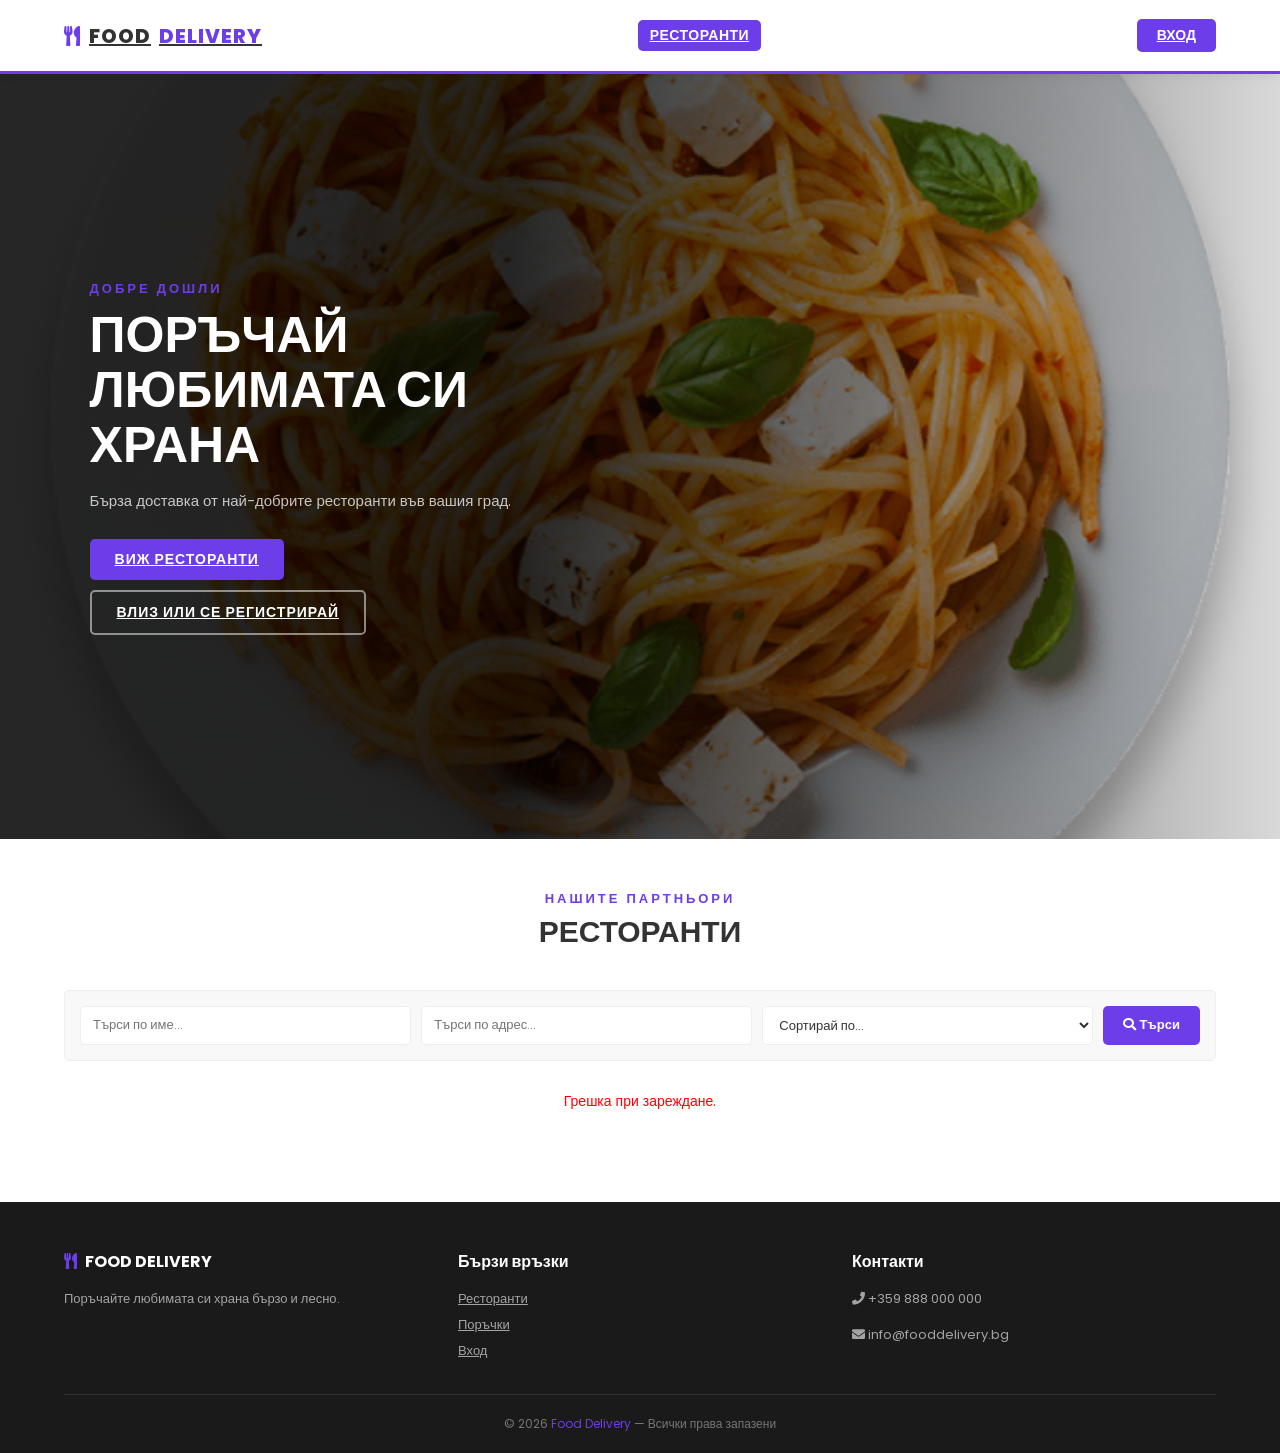
<file: course-work/implementations/Food Delivery System/FoodDelivery.Web/wwwroot/index.html>
<!DOCTYPE html>
<html lang="bg">
<head>
    <meta charset="UTF-8" />
    <meta name="viewport" content="width=device-width, initial-scale=1.0" />
    <title>Food Delivery - Ресторанти</title>
    <link rel="stylesheet" href="css/food.css" />
    <link rel="stylesheet" href="https://cdnjs.cloudflare.com/ajax/libs/font-awesome/5.15.3/css/all.min.css" />
    <link rel="stylesheet" href="https://cdn.jsdelivr.net/npm/bootstrap@5.3.0/dist/css/bootstrap.min.css" />
</head>
<body>

<header>
    <a href="index.html" class="logo"><i class="fas fa-utensils"></i> FOOD <span>DELIVERY</span></a>
    <nav class="navbar">
        <a href="index.html" class="active">Ресторанти</a>
        <a href="orders.html" id="nav-orders" style="display:none;">Поръчки</a>
        <a href="admin.html" id="nav-admin" style="display:none;">Управление</a>
        <a href="menuitems.html" id="nav-menu" style="display:none;">Моето меню</a>
    </nav>
    <div style="display:flex;align-items:center;gap:1.5rem;">
        <a href="cart.html" id="cart-btn" class="cart-icon" style="display:none;">
            <i class="fas fa-shopping-cart"></i>
            <span class="cart-count" id="cart-count" style="display:none;">0</span>
        </a>
        <a href="login.html" id="nav-login" class="nav-btn">Вход</a>
        <div id="nav-user" style="display:none;" class="dropdown">
            <a href="#" class="dropdown-toggle" data-bs-toggle="dropdown" style="font-size:1.4rem;font-weight:600;color:var(--text);display:flex;align-items:center;gap:.8rem;">
                <i class="fas fa-user-circle" style="font-size:2rem;color:var(--primary);"></i>
                <span id="nav-username"></span>
            </a>
            <ul class="dropdown-menu dropdown-menu-end">
                <li><span class="dropdown-item-text" style="color:var(--text-muted);font-size:1.2rem;" id="nav-role"></span></li>
                <li><hr class="dropdown-divider"></li>
                <li><a class="dropdown-item" href="orders.html"><i class="fas fa-shopping-bag me-2"></i>Моите поръчки</a></li>
                <li><hr class="dropdown-divider"></li>
                <li><a class="dropdown-item text-danger" onclick="logout()" style="cursor:pointer;"><i class="fas fa-sign-out-alt me-2"></i>Изход</a></li>
            </ul>
        </div>
    </div>
</header>

<section class="hero" style="background-image:url('images/home-img-1.png');" id="home">
    <div class="hero-content">
        <span class="hero-tag">Добре дошли</span>
        <h1>ПОРЪЧАЙ<br>ЛЮБИМАТА СИ<br>ХРАНА</h1>
        <p>Бърза доставка от най-добрите ресторанти във вашия град.</p>
        <div class="hero-btns">
            <a href="#restaurants" class="btn-primary">Виж ресторанти</a>
            <a href="login.html" id="hero-register" class="btn-outline">Влиз или се регистрирай</a>
        </div>
    </div>
</section>

<section class="section" id="restaurants">
    <div class="section-head">
        <span class="sub">нашите партньори</span>
        <h2>Ресторанти</h2>
    </div>
    <div class="search-bar">
        <input type="text" id="search-name" placeholder="Търси по име..." />
        <input type="text" id="search-address" placeholder="Търси по адрес..." />
        <select id="sort-by">
            <option value="">Сортирай по...</option>
            <option value="name">Име</option>
            <option value="rating">Рейтинг</option>
        </select>
        <button class="btn-search" onclick="loadRestaurants()"><i class="fas fa-search"></i> Търси</button>
    </div>
    <div id="alerts"></div>
    <div id="restaurants-msg"></div>
    <div class="cards-grid" id="restaurants-grid"></div>
    <div class="pagination" id="pagination"></div>
</section>

<footer>
    <div class="footer-grid">
        <div class="footer-col">
            <h3><i class="fas fa-utensils"></i> FOOD DELIVERY</h3>
            <p>Поръчайте любимата си храна бързо и лесно.</p>
        </div>
        <div class="footer-col">
            <h3>Бързи връзки</h3>
            <a href="index.html">Ресторанти</a>
            <a href="orders_customer.html">Поръчки</a>
            <a href="login.html">Вход</a>
        </div>
        <div class="footer-col">
            <h3>Контакти</h3>
            <p><i class="fas fa-phone"></i> +359 888 000 000</p>
            <p><i class="fas fa-envelope"></i> info@fooddelivery.bg</p>
        </div>
    </div>
    <div class="footer-bottom">© 2026 <span>Food Delivery</span> — Всички права запазени</div>
</footer>

<script src="js/jquery.min.js"></script>
<script src="https://cdn.jsdelivr.net/npm/bootstrap@5.3.0/dist/js/bootstrap.bundle.min.js"></script>
<script src="js/api.js"></script>
<script>
    // Пренасочване по роля
    if (isLoggedIn()) {
        const role = getRole();
        if (role === 'Admin') {
            window.location.href = 'admin.html';
        } else if (role === 'RestaurantOwner') {
            window.location.href = 'menuitems.html';
        } else if (role === 'DeliveryDriver') {
            window.location.href = 'driver-orders.html';
        }
    }
    let currentPage = 1;

    if (isLoggedIn()) {
        document.getElementById('nav-login').style.display = 'none';
        document.getElementById('nav-user').style.display = 'block';
        document.getElementById('nav-username').textContent = getUsername();
        document.getElementById('nav-role').textContent = getRole();
        document.getElementById('nav-orders').style.display = 'block';
        document.getElementById('cart-btn').style.display = 'block';
        document.getElementById('hero-register').style.display = 'none';
        if (getRole() === 'Admin') document.getElementById('nav-admin').style.display = 'block';
        if (getRole() === 'RestaurantOwner') document.getElementById('nav-menu').style.display = 'block';
    }

    updateCartBadge();

    async function loadRestaurants(page = 1) {
        currentPage = page;
        const search = document.getElementById('search-name').value;
        const search2 = document.getElementById('search-address').value;
        const sortBy = document.getElementById('sort-by').value;

        document.getElementById('restaurants-msg').innerHTML = '<p style="text-align:center;font-size:1.4rem;color:var(--text-muted);">Зареждане...</p>';

        const result = await getRestaurants(page, search, search2, sortBy);

        if (!result || !result.ok) {
            document.getElementById('restaurants-msg').innerHTML = '<p style="text-align:center;color:red;font-size:1.4rem;">Грешка при зареждане.</p>';
            return;
        }

        const { items, totalPages } = result.data;
        document.getElementById('restaurants-msg').innerHTML = '';

        if (!items || items.length === 0) {
            document.getElementById('restaurants-grid').innerHTML = '<p style="text-align:center;font-size:1.4rem;color:var(--text-muted);grid-column:1/-1;">Няма намерени ресторанти.</p>';
            document.getElementById('pagination').innerHTML = '';
            return;
        }

        document.getElementById('restaurants-grid').innerHTML = items.map(r => `
            <div class="card" onclick="window.location.href='restaurant.html?id=${r.id}'" style="cursor:pointer;">
                ${r.imagePath ? `<img src="https://localhost:7001${r.imagePath}" alt="${r.name}" class="card-img" />` : '<div class="card-placeholder">🍽️</div>'}
                ${!r.isActive ? '<span class="card-badge-danger">Неактивен</span>' : ''}
                <div class="card-body">
                    <div class="card-title">${r.name}</div>
                    <div class="card-text"><i class="fas fa-map-marker-alt"></i> ${r.address}</div>
                    <div class="card-text"><i class="fas fa-phone"></i> ${r.phoneNumber}</div>
                    ${r.rating > 0 ? `<div class="card-rating"><i class="fas fa-star"></i> ${r.rating.toFixed(1)}</div>` : ''}
                </div>
                <div class="card-footer">
                    <a href="restaurant.html?id=${r.id}" onclick="event.stopPropagation()" class="btn-card"><i class="fas fa-eye"></i> Виж менюто</a>
                    ${getRole() === 'Admin' ? `
                    <a href="edit-restaurant.html?id=${r.id}" onclick="event.stopPropagation()" class="btn-card-outline"><i class="fas fa-edit"></i></a>
                    <button onclick="event.stopPropagation();confirmDelete(${r.id})" class="btn-card-danger"><i class="fas fa-trash"></i></button>` : ''}
                </div>
            </div>
        `).join('');

        document.getElementById('pagination').innerHTML = Array.from({length: totalPages}, (_, i) => i + 1)
            .map(i => `<button class="page-btn ${i === currentPage ? 'active' : ''}" onclick="loadRestaurants(${i})">${i}</button>`)
            .join('');
    }

    async function confirmDelete(id) {
        if (!confirm('Изтриване на ресторант?')) return;
        const result = await deleteRestaurant(id);
        if (result) { showAlert('Ресторантът е изтрит!'); loadRestaurants(currentPage); }
        else showAlert('Грешка при изтриване.', 'danger');
    }

    loadRestaurants();
</script>
</body>
</html>
</file>
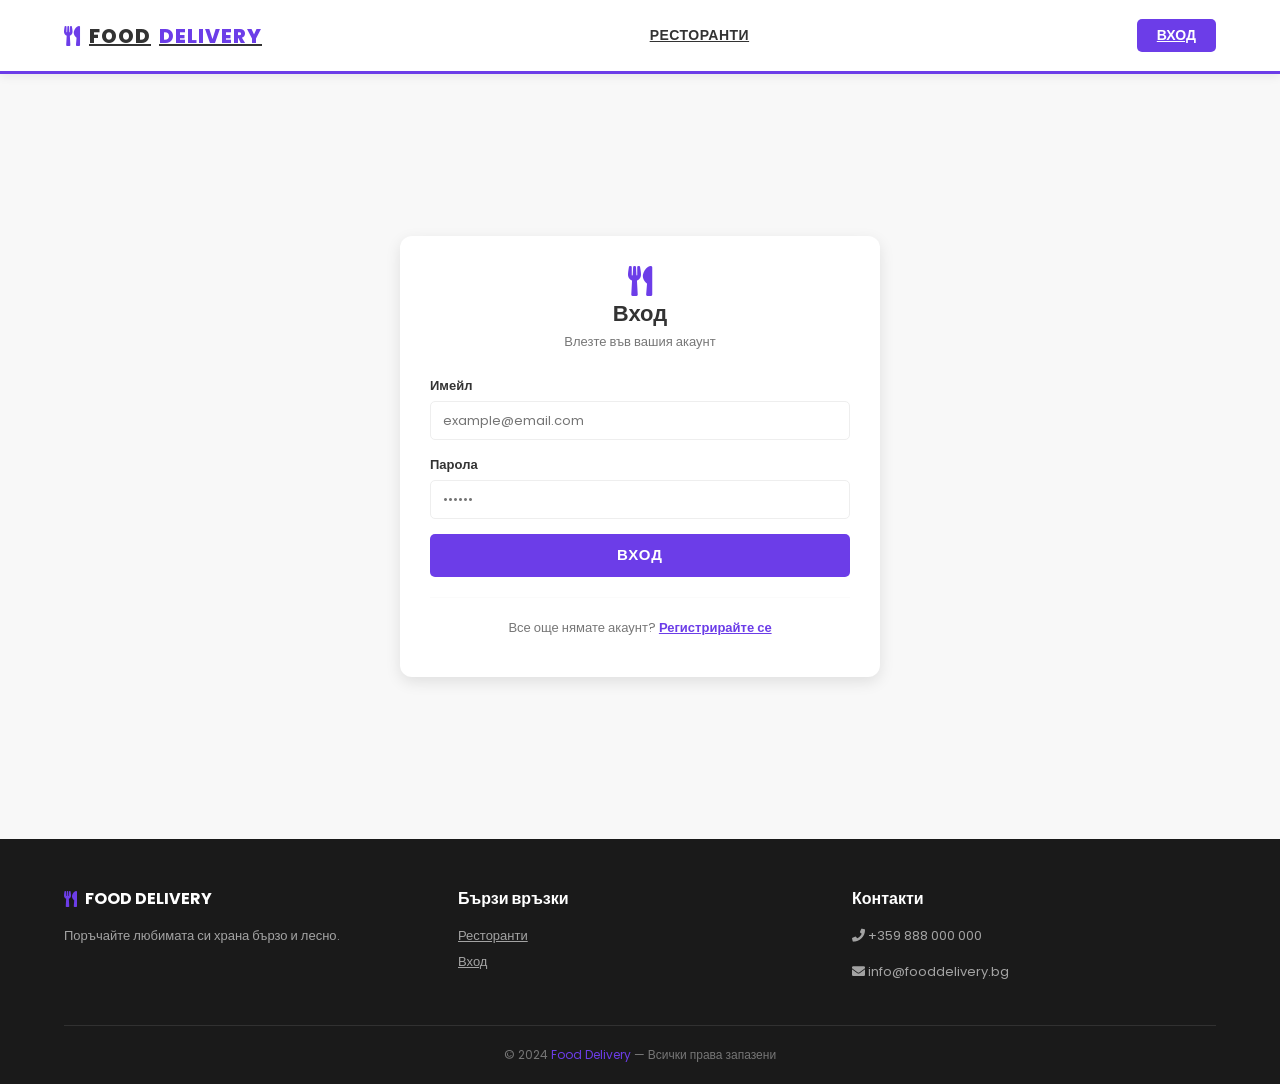
<file: course-work/implementations/Food Delivery System/FoodDelivery.Web/wwwroot/admin.html>
<!DOCTYPE html>
<html lang="bg">
<head>
    <meta charset="UTF-8" />
    <meta name="viewport" content="width=device-width, initial-scale=1.0" />
    <title>Admin Panel - Food Delivery</title>
    <link rel="stylesheet" href="https://cdnjs.cloudflare.com/ajax/libs/font-awesome/5.9.0/css/all.min.css" />
    <link href="https://cdn.jsdelivr.net/npm/bootstrap@5.0.2/dist/css/bootstrap.min.css" rel="stylesheet" />
    <link rel="stylesheet" href="admin/css/-variables.css" />
    <link rel="stylesheet" href="admin/css/-global.css" />
    <link rel="stylesheet" href="admin/css/dpanel.css" />
    <style>
        .badge-admin {
            background: var(--first-color);
            color: white;
        }

        .badge-owner {
            background: #ffc107;
            color: #000;
        }

        .badge-driver {
            background: #198754;
            color: white;
        }

        .badge-customer {
            background: #6c757d;
            color: white;
        }

        .badge-pending {
            background: #ffc107;
            color: #000;
        }

        .badge-confirmed {
            background: #0dcaf0;
            color: #000;
        }

        .badge-preparing {
            background: #6f42c1;
            color: white;
        }

        .badge-delivered {
            background: #198754;
            color: white;
        }

        .badge-cancelled {
            background: #dc3545;
            color: white;
        }

        .status-badge, .role-badge {
            padding: .3rem .8rem;
            border-radius: 2rem;
            font-size: .75rem;
            font-weight: 700;
            text-transform: uppercase;
        }

        .tab-section {
            display: none;
        }

            .tab-section.active {
                display: block;
            }

        .sidebar-item.active {
            background-color: var(--first-color-alt) !important;
        }

        #alerts {
            position: fixed;
            top: 70px;
            right: 20px;
            z-index: 9999;
            width: 300px;
        }
    </style>
</head>
<body>

    <header class="dpanel-header position-fixed d-flex-center">
        <nav class="dpanel-navbars position-relative w-100 text-white" style="padding:0.5rem;">
            <div class="d-flex-center dpanel-nav-left navbar navbar-expand-md">
                <button class="btn txt-clr me-1" id="menu-toggle"><i class="fas fa-arrow-left"></i></button>
            </div>
            <ul class="d-flex-center dpanel-nav-right">
                <li class="nav-item">
                    <span class="nav-link txt-clr" style="font-weight:700;">
                        <i class="fas fa-user-circle me-2"></i>
                        <span id="admin-name">Admin</span>
                    </span>
                </li>
                <li class="nav-item">
                    <a onclick="doLogout()" class="nav-link txt-clr" style="cursor:pointer;"><i class="fas fa-sign-out-alt"></i></a>
                </li>
            </ul>
        </nav>
    </header>

    <aside class="dpanel-sidebar">
        <div class="navbar-brand txt-clr" style="font-weight:800;font-size:1.2rem;">
            <i class="fas fa-utensils me-2"></i>FOOD DELIVERY
        </div>
        <ul class="mt-4">
            <li class="sidebar-item active" onclick="showTab('dashboard', this)">
                <a href="#"><i class="fas fa-tachometer-alt"></i></a>
                <span>Dashboard</span>
            </li>
            <li class="sidebar-item" onclick="showTab('users', this)">
                <a href="#"><i class="fas fa-users"></i></a>
                <span>Потребители</span>
            </li>
            <li class="sidebar-item" onclick="showTab('restaurants', this)">
                <a href="#"><i class="fas fa-store"></i></a>
                <span>Ресторанти</span>
            </li>
            <li class="sidebar-item" onclick="showTab('menuitems', this)">
                <a href="#"><i class="fas fa-utensils"></i></a>
                <span>Менюта</span>
            </li>
            <li class="sidebar-item" onclick="showTab('orders', this)">
                <a href="#"><i class="fas fa-shopping-bag"></i></a>
                <span>Поръчки</span>
            </li>
        </ul>
    </aside>

    <main class="dpanel-content mt-5">
        <div id="alerts"></div>

        <!-- DASHBOARD -->
        <div class="tab-section active" id="tab-dashboard">
            <div class="content-header mb-4">
                <h1 class="dpanel-title">Dashboard</h1>
                <h6 class="dpanel-subtitle">Преглед на системата</h6>
            </div>
            <div class="card-container container">
                <div class="row">
                    <div class="col-md-3 mb-3">
                        <div class="card shadow text-center p-3">
                            <i class="fas fa-users fa-2x mb-2" style="color:var(--first-color)"></i>
                            <h3 class="dpanel-text" id="stat-users">-</h3>
                            <p>Потребители</p>
                        </div>
                    </div>
                    <div class="col-md-3 mb-3">
                        <div class="card shadow text-center p-3">
                            <i class="fas fa-store fa-2x mb-2" style="color:var(--first-color)"></i>
                            <h3 class="dpanel-text" id="stat-restaurants">-</h3>
                            <p>Ресторанти</p>
                        </div>
                    </div>
                    <div class="col-md-3 mb-3">
                        <div class="card shadow text-center p-3">
                            <i class="fas fa-utensils fa-2x mb-2" style="color:var(--first-color)"></i>
                            <h3 class="dpanel-text" id="stat-menuitems">-</h3>
                            <p>Артикули</p>
                        </div>
                    </div>
                    <div class="col-md-3 mb-3">
                        <div class="card shadow text-center p-3">
                            <i class="fas fa-shopping-bag fa-2x mb-2" style="color:var(--first-color)"></i>
                            <h3 class="dpanel-text" id="stat-orders">-</h3>
                            <p>Поръчки</p>
                        </div>
                    </div>
                </div>
            </div>
            <div class="container-fluid mt-4">
                <div class="card shadow mb-4">
                    <div class="card-header d-flex justify-content-between py-3">
                        <h6 class="m-0 font-weight-bold dpanel-text">Последни поръчки</h6>
                    </div>
                    <div class="card-body">
                        <div class="table-responsive">
                            <table class="table table-bordered" width="100%">
                                <thead>
                                    <tr><th>ID</th><th>Клиент</th><th>Ресторант</th><th>Сума</th><th>Статус</th><th>Дата</th></tr>
                                </thead>
                                <tbody id="recent-orders-body"></tbody>
                            </table>
                        </div>
                    </div>
                </div>
            </div>
        </div>

        <!-- USERS -->
        <div class="tab-section" id="tab-users">
            <div class="content-header mb-4">
                <h1 class="dpanel-title">Потребители</h1>
            </div>
            <div class="container-fluid">
                <div class="card shadow mb-4">
                    <div class="card-header d-flex justify-content-between py-3 align-items-center">
                        <h6 class="m-0 dpanel-text">Всички потребители</h6>
                        <div class="d-flex gap-2">
                            <input type="text" id="user-search" placeholder="Търси по username..." class="form-control form-control-sm" style="width:200px;" />
                            <select id="user-role-filter" class="form-select form-select-sm" style="width:180px;">
                                <option value="">Всички роли</option>
                                <option value="Admin">Admin</option>
                                <option value="RestaurantOwner">RestaurantOwner</option>
                                <option value="DeliveryDriver">DeliveryDriver</option>
                                <option value="Customer">Customer</option>
                            </select>
                            <button class="btn dpanel-btn btn-sm" onclick="loadUsers()"><i class="fas fa-search"></i></button>
                        </div>
                    </div>
                    <div class="card-body">
                        <div class="table-responsive">
                            <table class="table table-bordered">
                                <thead><tr><th>ID</th><th>Username</th><th>Email</th><th>Роля</th><th>Активен</th><th>Действия</th></tr></thead>
                                <tbody id="users-body"></tbody>
                            </table>
                        </div>
                        <div id="users-pagination" class="d-flex justify-content-center mt-3"></div>
                    </div>
                </div>
            </div>
        </div>

        <!-- RESTAURANTS -->
        <div class="tab-section" id="tab-restaurants">
            <div class="content-header mb-4">
                <h1 class="dpanel-title">Ресторанти</h1>
            </div>
            <div class="container-fluid">
                <div class="card shadow mb-4">
                    <div class="card-header d-flex justify-content-between py-3 align-items-center">
                        <h6 class="m-0 dpanel-text">Всички ресторанти</h6>
                        <div class="d-flex gap-2">
                            <input type="text" id="rest-search" placeholder="Търси по име..." class="form-control form-control-sm" style="width:200px;" />
                            <button class="btn dpanel-btn btn-sm" onclick="loadRestaurants()"><i class="fas fa-search"></i></button>
                            <button class="btn dpanel-btn btn-sm" onclick="openAddRestaurant()"><i class="fas fa-plus"></i> Добави</button>
                        </div>
                    </div>
                    <div class="card-body">
                        <div class="table-responsive">
                            <table class="table table-bordered">
                                <thead><tr><th>ID</th><th>Снимка</th><th>Ime</th><th>Адрес</th><th>Телефон</th><th>Рейтинг</th><th>Собственик</th><th>Активен</th><th>Действия</th></tr></thead>
                                <tbody id="restaurants-body"></tbody>
                            </table>
                        </div>
                        <div id="restaurants-pagination" class="d-flex justify-content-center mt-3"></div>
                    </div>
                </div>
            </div>
        </div>

        <!-- MENU ITEMS -->
        <div class="tab-section" id="tab-menuitems">
            <div class="content-header mb-4">
                <h1 class="dpanel-title">Менюта</h1>
            </div>
            <div class="container-fluid">
                <div class="card shadow mb-4">
                    <div class="card-header d-flex justify-content-between py-3 align-items-center">
                        <h6 class="m-0 dpanel-text">Всички артикули</h6>
                        <div class="d-flex gap-2">
                            <input type="text" id="menu-search" placeholder="Търси по ime..." class="form-control form-control-sm" style="width:200px;" />
                            <button class="btn dpanel-btn btn-sm" onclick="loadMenuItems()"><i class="fas fa-search"></i></button>
                            <button class="btn dpanel-btn btn-sm" onclick="openAddMenuItem()"><i class="fas fa-plus"></i> Добави</button>
                        </div>
                    </div>
                    <div class="card-body">
                        <div class="table-responsive">
                            <table class="table table-bordered">
                                <thead><tr><th>ID</th><th>Снимка</th><th>Название</th><th>Ресторант</th><th>Категория</th><th>Цена</th><th>Наличен</th><th>Действия</th></tr></thead>
                                <tbody id="menuitems-body"></tbody>
                            </table>
                        </div>
                        <div id="menuitems-pagination" class="d-flex justify-content-center mt-3"></div>
                    </div>
                </div>
            </div>
        </div>

        <!-- ORDERS -->
        <div class="tab-section" id="tab-orders">
            <div class="content-header mb-4">
                <h1 class="dpanel-title">Поръчки</h1>
            </div>
            <div class="container-fluid">
                <div class="card shadow mb-4">
                    <div class="card-header d-flex justify-content-between py-3 align-items-center">
                        <h6 class="m-0 dpanel-text">Всички поръчки</h6>
                        <div class="d-flex gap-2">
                            <select id="order-status-filter" class="form-select form-select-sm" style="width:160px;">
                                <option value="">Всички статуси</option>
                                <option value="Pending">Pending</option>
                                <option value="Confirmed">Confirmed</option>
                                <option value="Preparing">Preparing</option>
                                <option value="Delivered">Delivered</option>
                                <option value="Cancelled">Cancelled</option>
                            </select>
                            <button class="btn dpanel-btn btn-sm" onclick="loadOrders()"><i class="fas fa-search"></i></button>
                        </div>
                    </div>
                    <div class="card-body">
                        <div class="table-responsive">
                            <table class="table table-bordered">
                                <thead><tr><th>ID</th><th>Клиент</th><th>Ресторант</th><th>Сума</th><th>Статус</th><th>Дата</th><th>Действия</th></tr></thead>
                                <tbody id="orders-body"></tbody>
                            </table>
                        </div>
                        <div id="orders-pagination" class="d-flex justify-content-center mt-3"></div>
                    </div>
                </div>
            </div>
        </div>
    </main>

    <!-- MODAL: Edit User -->
    <div class="modal fade" id="editUserModal" tabindex="-1" data-bs-backdrop="static">
        <div class="modal-dialog modal-dialog-centered">
            <div class="modal-content">
                <div class="modal-header" style="background:var(--first-color);color:white;">
                    <h5 class="modal-title">Редактирай потребител</h5>
                    <button type="button" class="btn-close btn-close-white" data-bs-dismiss="modal"></button>
                </div>
                <div class="modal-body">
                    <input type="hidden" id="edit-user-id" />
                    <div class="mb-3">
                        <label class="form-label">Потребителско име</label>
                        <input type="text" class="form-control" id="edit-username" maxlength="50" />
                    </div>
                    <div class="mb-3">
                        <label class="form-label">Роля</label>
                        <select class="form-select" id="edit-role">
                            <option value="Customer">Customer</option>
                            <option value="RestaurantOwner">RestaurantOwner</option>
                            <option value="DeliveryDriver">DeliveryDriver</option>
                            <option value="Admin">Admin</option>
                        </select>
                    </div>
                    <div class="mb-3">
                        <label class="form-label">Активен</label>
                        <select class="form-select" id="edit-active">
                            <option value="true">Да</option>
                            <option value="false">Не</option>
                        </select>
                    </div>
                </div>
                <div class="modal-footer">
                    <button type="button" class="btn btn-secondary" data-bs-dismiss="modal">Затвори</button>
                    <button type="button" class="btn dpanel-btn" onclick="saveUser()">Запази</button>
                </div>
            </div>
        </div>
    </div>

    <!-- MODAL: Add/Edit Restaurant -->
    <div class="modal fade" id="restaurantModal" tabindex="-1" data-bs-backdrop="static">
        <div class="modal-dialog modal-dialog-centered modal-lg">
            <div class="modal-content">
                <div class="modal-header" style="background:var(--first-color);color:white;">
                    <h5 class="modal-title" id="restaurant-modal-title">Добави ресторант</h5>
                    <button type="button" class="btn-close btn-close-white" data-bs-dismiss="modal"></button>
                </div>
                <div class="modal-body">
                    <input type="hidden" id="rest-id" />
                    <div class="row">
                        <div class="col-md-6 mb-3">
                            <label class="form-label">Ime *</label>
                            <input type="text" class="form-control" id="rest-name" maxlength="100" required />
                        </div>
                        <div class="col-md-6 mb-3">
                            <label class="form-label">Телефон *</label>
                            <input type="text" class="form-control" id="rest-phone" maxlength="20" required />
                        </div>
                        <div class="col-12 mb-3">
                            <label class="form-label">Адрес *</label>
                            <input type="text" class="form-control" id="rest-address" maxlength="200" required />
                        </div>
                        <div class="col-12 mb-3">
                            <label class="form-label">Описание</label>
                            <textarea class="form-control" id="rest-description" maxlength="500" rows="3"></textarea>
                        </div>
                        <div class="col-md-6 mb-3">
                            <label class="form-label">Рейтинг</label>
                            <input type="number" class="form-control" id="rest-rating" min="0" max="5" step="0.1" />
                        </div>
                        <div class="col-md-6 mb-3">
                            <label class="form-label">Активен</label>
                            <select class="form-select" id="rest-active">
                                <option value="true">Да</option>
                                <option value="false">Не</option>
                            </select>
                        </div>
                        <div class="col-12 mb-3">
                            <label class="form-label">Собственик <span class="text-muted">(RestaurantOwner)</span></label>
                            <select class="form-select" id="rest-owner">
                                <option value="">Няма</option>
                            </select>
                            <small class="text-muted">Само потребители с роля RestaurantOwner</small>
                        </div>
                    </div>
                </div>
                <div class="modal-footer">
                    <button type="button" class="btn btn-secondary" data-bs-dismiss="modal">Затвори</button>
                    <button type="button" class="btn dpanel-btn" onclick="saveRestaurant()">Запази</button>
                </div>
            </div>
        </div>
    </div>

    <!-- MODAL: Add/Edit MenuItem -->
    <div class="modal fade" id="menuItemModal" tabindex="-1" data-bs-backdrop="static">
        <div class="modal-dialog modal-dialog-centered modal-lg">
            <div class="modal-content">
                <div class="modal-header" style="background:var(--first-color);color:white;">
                    <h5 class="modal-title" id="menuitem-modal-title">Добави артикул</h5>
                    <button type="button" class="btn-close btn-close-white" data-bs-dismiss="modal"></button>
                </div>
                <div class="modal-body">
                    <input type="hidden" id="menu-id" />
                    <div class="row">
                        <div class="col-md-6 mb-3">
                            <label class="form-label">Название *</label>
                            <input type="text" class="form-control" id="menu-name" maxlength="100" required />
                        </div>
                        <div class="col-md-6 mb-3">
                            <label class="form-label">Категория *</label>
                            <input type="text" class="form-control" id="menu-category" maxlength="50" required />
                        </div>
                        <div class="col-md-6 mb-3">
                            <label class="form-label">Цена *</label>
                            <input type="number" class="form-control" id="menu-price" min="0.01" step="0.01" required />
                        </div>
                        <div class="col-md-6 mb-3">
                            <label class="form-label">Тегло (грамове)</label>
                            <input type="number" class="form-control" id="menu-weight" min="0" />
                        </div>
                        <div class="col-md-6 mb-3">
                            <label class="form-label">Ресторант *</label>
                            <select class="form-select" id="menu-restaurant"></select>
                        </div>
                        <div class="col-md-6 mb-3">
                            <label class="form-label">Наличен</label>
                            <select class="form-select" id="menu-available">
                                <option value="true">Да</option>
                                <option value="false">Не</option>
                            </select>
                        </div>
                        <div class="col-12 mb-3">
                            <label class="form-label">Описание</label>
                            <textarea class="form-control" id="menu-description" maxlength="500" rows="3"></textarea>
                        </div>
                    </div>
                </div>
                <div class="modal-footer">
                    <button type="button" class="btn btn-secondary" data-bs-dismiss="modal">Затвори</button>
                    <button type="button" class="btn dpanel-btn" onclick="saveMenuItem()">Запази</button>
                </div>
            </div>
        </div>
    </div>

    <!-- MODAL: Update Order Status -->
    <div class="modal fade" id="orderStatusModal" tabindex="-1" data-bs-backdrop="static">
        <div class="modal-dialog modal-dialog-centered">
            <div class="modal-content">
                <div class="modal-header" style="background:var(--first-color);color:white;">
                    <h5 class="modal-title">Смени статус на поръчка</h5>
                    <button type="button" class="btn-close btn-close-white" data-bs-dismiss="modal"></button>
                </div>
                <div class="modal-body">
                    <input type="hidden" id="order-id" />
                    <div class="mb-3">
                        <label class="form-label">Нов статус</label>
                        <select class="form-select" id="order-new-status">
                            <option value="Pending">Pending</option>
                            <option value="Confirmed">Confirmed</option>
                            <option value="Preparing">Preparing</option>
                            <option value="Delivered">Delivered</option>
                            <option value="Cancelled">Cancelled</option>
                        </select>
                    </div>
                </div>
                <div class="modal-footer">
                    <button type="button" class="btn btn-secondary" data-bs-dismiss="modal">Затвори</button>
                    <button type="button" class="btn dpanel-btn" onclick="saveOrderStatus()">Запази</button>
                </div>
            </div>
        </div>
    </div>

    <script src="js/jquery.min.js"></script>
    <script src="https://cdn.jsdelivr.net/npm/bootstrap@5.0.2/dist/js/bootstrap.bundle.min.js"></script>
    <script src="js/api.js"></script>
    <script src="admin/js/dpanel.js"></script>
    <script>
        if (!isLoggedIn() || getRole() !== 'Admin') window.location.href = 'login.html';

        document.getElementById('admin-name').textContent = getUsername();

        document.getElementById('menu-toggle').addEventListener('click', function () {
            document.querySelector('.dpanel-sidebar').classList.toggle('active');
            document.querySelector('.dpanel-content').classList.toggle('active');
            document.querySelector('.dpanel-header').classList.toggle('active');
        });

        function showTab(tab, el) {
            document.querySelectorAll('.tab-section').forEach(s => s.classList.remove('active'));
            document.querySelectorAll('.sidebar-item').forEach(s => s.classList.remove('active'));
            document.getElementById('tab-' + tab).classList.add('active');
            if (el) el.classList.add('active');
            if (tab === 'dashboard') loadDashboard();
            if (tab === 'users') loadUsers();
            if (tab === 'restaurants') loadRestaurants();
            if (tab === 'menuitems') loadMenuItems();
            if (tab === 'orders') loadOrders();
        }

        function doLogout() { logout(); }

        function showAdminAlert(msg, type = 'success') {
            const div = document.createElement('div');
            div.className = `alert alert-${type} alert-dismissible fade show`;
            div.innerHTML = `${msg} <button type="button" class="btn-close" data-bs-dismiss="alert"></button>`;
            document.getElementById('alerts').appendChild(div);
            setTimeout(() => div.remove(), 4000);
        }

        function statusBadgeHtml(status) {
            const cls = { 'Pending': 'badge-pending', 'Confirmed': 'badge-confirmed', 'Preparing': 'badge-preparing', 'Delivered': 'badge-delivered', 'Cancelled': 'badge-cancelled' }[status] || 'bg-secondary';
            return `<span class="status-badge ${cls}">${status}</span>`;
        }

        function roleBadgeHtml(role) {
            const cls = { 'Admin': 'badge-admin', 'RestaurantOwner': 'badge-owner', 'DeliveryDriver': 'badge-driver', 'Customer': 'badge-customer' }[role] || 'bg-secondary';
            return `<span class="role-badge ${cls}">${role}</span>`;
        }

        function paginationHtml(total, page, pageSize, fn, containerId) {
            const totalPages = Math.ceil(total / pageSize);
            let html = '<ul class="pagination">';
            for (let i = 1; i <= totalPages; i++) {
                html += `<li class="page-item ${i === page ? 'active' : ''}"><a class="page-link" onclick="${fn}(${i})" style="cursor:pointer;">${i}</a></li>`;
            }
            html += '</ul>';
            document.getElementById(containerId).innerHTML = html;
        }

        // ── DASHBOARD ─────────────────────────────────
        async function loadDashboard() {
            const [users, restaurants, menuitems, orders] = await Promise.all([
                getUsers(1, '', ''),
                getRestaurants(1, '', '', '', 'asc'),
                getMenuItems(null, 1, '', ''),
                getOrders(1, '', '')
            ]);
            document.getElementById('stat-users').textContent = users?.data?.totalCount ?? 0;
            document.getElementById('stat-restaurants').textContent = restaurants?.data?.totalCount ?? 0;
            document.getElementById('stat-menuitems').textContent = menuitems?.data?.totalCount ?? 0;
            document.getElementById('stat-orders').textContent = orders?.data?.totalCount ?? 0;

            const recentOrders = orders?.data?.items ?? [];
            document.getElementById('recent-orders-body').innerHTML = recentOrders.map(o => `
                <tr>
                    <td>#${o.id}</td><td>${o.username}</td><td>${o.restaurantName}</td>
                    <td>${o.totalAmount.toFixed(2)} лв.</td>
                    <td>${statusBadgeHtml(o.status)}</td>
                    <td>${new Date(o.createdAt).toLocaleDateString('bg-BG')}</td>
                </tr>
            `).join('') || '<tr><td colspan="6" class="text-center">Няма поръчки</td></tr>';
        }

        // ── USERS ─────────────────────────────────────
        let usersPage = 1;
        async function loadUsers(page = 1) {
            usersPage = page;
            const search = document.getElementById('user-search').value;
            const role = document.getElementById('user-role-filter').value;
            const result = await getUsers(page, search, role);
            if (!result?.ok) return;
            const { items, totalCount } = result.data;
            document.getElementById('users-body').innerHTML = items.map(u => `
                <tr>
                    <td>${u.id}</td><td>${u.username}</td><td>${u.email}</td>
                    <td>${roleBadgeHtml(u.role)}</td>
                    <td>${u.isActive ? '<i class="fas fa-check text-success"></i>' : '<i class="fas fa-times text-danger"></i>'}</td>
                    <td>
                        <button class="btn btn-sm dpanel-btn" onclick="openEditUser(${u.id},'${u.username}','${u.role}',${u.isActive})"><i class="fas fa-edit"></i></button>
                        <button class="btn btn-sm btn-danger ms-1" onclick="deleteUserAdmin(${u.id})"><i class="fas fa-trash"></i></button>
                    </td>
                </tr>
            `).join('') || '<tr><td colspan="6" class="text-center">Няма потребители</td></tr>';
            paginationHtml(totalCount, page, 10, 'loadUsers', 'users-pagination');
        }

        function openEditUser(id, username, role, isActive) {
            document.getElementById('edit-user-id').value = id;
            document.getElementById('edit-username').value = username;
            document.getElementById('edit-role').value = role;
            document.getElementById('edit-active').value = isActive.toString();
            new bootstrap.Modal(document.getElementById('editUserModal')).show();
        }

        async function saveUser() {
            const id = document.getElementById('edit-user-id').value;
            const dto = { username: document.getElementById('edit-username').value, role: document.getElementById('edit-role').value, isActive: document.getElementById('edit-active').value === 'true' };
            const result = await updateUser(id, dto);
            if (result) {
                showAdminAlert('Потребителят е обновен!');
                bootstrap.Modal.getInstance(document.getElementById('editUserModal')).hide();
                loadUsers(usersPage);
            } else showAdminAlert('Грешка при обновяване.', 'danger');
        }

        async function deleteUserAdmin(id) {
            if (!confirm('Изтриване на потребител?')) return;
            const result = await deleteUser(id);
            if (result) { showAdminAlert('Потребителят е изтрит!'); loadUsers(usersPage); }
            else showAdminAlert('Грешка при изтриване.', 'danger');
        }

        // ── RESTAURANTS ───────────────────────────────
        let restaurantsPage = 1;
        async function loadRestaurants(page = 1) {
            restaurantsPage = page;
            const search = document.getElementById('rest-search').value;
            const result = await getRestaurants(page, search, '', '', 'asc');
            if (!result?.ok) return;
            const { items, totalCount } = result.data;
            document.getElementById('restaurants-body').innerHTML = items.map(r => `
                <tr>
                    <td>${r.id}</td>
                    <td>${r.imagePath ? `<img src="https://localhost:7001${r.imagePath}" width="50" height="50" style="object-fit:cover;border-radius:4px;" />` : '🍽️'}</td>
                    <td>${r.name}</td><td>${r.address}</td><td>${r.phoneNumber}</td>
                    <td>${r.rating > 0 ? '⭐ ' + r.rating.toFixed(1) : '-'}</td>
                    <td>${r.ownerName ? `<span class="role-badge badge-owner">${r.ownerName}</span>` : '<span class="text-muted">Няма</span>'}</td>
                    <td>${r.isActive ? '<i class="fas fa-check text-success"></i>' : '<i class="fas fa-times text-danger"></i>'}</td>
                    <td>
                        <button class="btn btn-sm dpanel-btn" onclick='openEditRestaurant(${JSON.stringify(r).replace(/'/g, "&#39;")})'>
                            <i class="fas fa-edit"></i>
                        </button>
                        <button class="btn btn-sm btn-danger ms-1" onclick="deleteRestaurantAdmin(${r.id})"><i class="fas fa-trash"></i></button>
                    </td>
                </tr>
            `).join('') || '<tr><td colspan="9" class="text-center">Няма ресторанти</td></tr>';
            paginationHtml(totalCount, page, 10, 'loadRestaurants', 'restaurants-pagination');
        }

        async function loadOwners() {
            const result = await getUsers(1, '', 'RestaurantOwner');
            const owners = result?.data?.items ?? [];
            return owners;
        }

        async function openAddRestaurant() {
            document.getElementById('rest-id').value = '';
            document.getElementById('rest-name').value = '';
            document.getElementById('rest-phone').value = '';
            document.getElementById('rest-address').value = '';
            document.getElementById('rest-description').value = '';
            document.getElementById('rest-rating').value = '';
            document.getElementById('rest-active').value = 'true';
            document.getElementById('restaurant-modal-title').textContent = 'Добави ресторант';

            const owners = await loadOwners();
            document.getElementById('rest-owner').innerHTML = '<option value="">Няма</option>' +
                owners.map(u => `<option value="${u.id}">${u.username}</option>`).join('');

            new bootstrap.Modal(document.getElementById('restaurantModal')).show();
        }

        async function openEditRestaurant(r) {
            document.getElementById('rest-id').value = r.id;
            document.getElementById('rest-name').value = r.name;
            document.getElementById('rest-phone').value = r.phoneNumber;
            document.getElementById('rest-address').value = r.address;
            document.getElementById('rest-description').value = r.description || '';
            document.getElementById('rest-rating').value = r.rating;
            document.getElementById('rest-active').value = r.isActive.toString();
            document.getElementById('restaurant-modal-title').textContent = 'Редактирай ресторант';

            const owners = await loadOwners();
            document.getElementById('rest-owner').innerHTML = '<option value="">Няма</option>' +
                owners.map(u => `<option value="${u.id}" ${u.id === r.ownerId ? 'selected' : ''}>${u.username}</option>`).join('');

            new bootstrap.Modal(document.getElementById('restaurantModal')).show();
        }

        async function saveRestaurant() {
            const id = document.getElementById('rest-id').value;
            const ownerVal = document.getElementById('rest-owner').value;
            const dto = {
                name: document.getElementById('rest-name').value,
                phoneNumber: document.getElementById('rest-phone').value,
                address: document.getElementById('rest-address').value,
                description: document.getElementById('rest-description').value || null,
                rating: parseFloat(document.getElementById('rest-rating').value) || 0,
                isActive: document.getElementById('rest-active').value === 'true',
                ownerId: ownerVal ? parseInt(ownerVal) : null
            };
            let result;
            if (id) result = await updateRestaurant(id, dto);
            else result = await createRestaurant(dto);

            if (result && (result === true || result.ok)) {
                showAdminAlert(id ? 'Ресторантът е обновен!' : 'Ресторантът е добавен!');
                bootstrap.Modal.getInstance(document.getElementById('restaurantModal')).hide();
                loadRestaurants(restaurantsPage);
            } else showAdminAlert('Грешка при запазване.', 'danger');
        }

        async function deleteRestaurantAdmin(id) {
            if (!confirm('Изтриване на ресторант?')) return;
            const result = await deleteRestaurant(id);
            if (result) { showAdminAlert('Ресторантът е изтрит!'); loadRestaurants(restaurantsPage); }
            else showAdminAlert('Грешка при изтриване.', 'danger');
        }

        // ── MENU ITEMS ────────────────────────────────
        let menuItemsPage = 1;
        async function loadMenuItems(page = 1) {
            menuItemsPage = page;
            const search = document.getElementById('menu-search').value;
            const result = await getMenuItems(null, page, search, '');
            if (!result?.ok) return;
            const { items, totalCount } = result.data;
            document.getElementById('menuitems-body').innerHTML = items.map(m => `
                <tr>
                    <td>${m.id}</td>
                    <td>${m.imagePath ? `<img src="https://localhost:7001${m.imagePath}" width="50" height="50" style="object-fit:cover;border-radius:4px;" />` : '🍔'}</td>
                    <td>${m.name}</td><td>${m.restaurantName}</td><td>${m.category}</td>
                    <td>${m.price.toFixed(2)} лв.</td>
                    <td>${m.isAvailable ? '<i class="fas fa-check text-success"></i>' : '<i class="fas fa-times text-danger"></i>'}</td>
                    <td>
                        <button class="btn btn-sm dpanel-btn" onclick='openEditMenuItem(${JSON.stringify(m).replace(/'/g, "&#39;")})'>
                            <i class="fas fa-edit"></i>
                        </button>
                        <button class="btn btn-sm btn-danger ms-1" onclick="deleteMenuItemAdmin(${m.id})"><i class="fas fa-trash"></i></button>
                    </td>
                </tr>
            `).join('') || '<tr><td colspan="8" class="text-center">Няма артикули</td></tr>';
            paginationHtml(totalCount, page, 10, 'loadMenuItems', 'menuitems-pagination');
        }

        async function openAddMenuItem() {
            document.getElementById('menu-id').value = '';
            document.getElementById('menu-name').value = '';
            document.getElementById('menu-category').value = '';
            document.getElementById('menu-price').value = '';
            document.getElementById('menu-weight').value = '';
            document.getElementById('menu-description').value = '';
            document.getElementById('menu-available').value = 'true';
            document.getElementById('menuitem-modal-title').textContent = 'Добави артикул';

            const rResult = await getRestaurants(1, '', '', '', 'asc');
            const restaurants = rResult?.data?.items ?? [];
            document.getElementById('menu-restaurant').innerHTML = restaurants.map(r => `<option value="${r.id}">${r.name}</option>`).join('');

            new bootstrap.Modal(document.getElementById('menuItemModal')).show();
        }

        async function openEditMenuItem(m) {
            document.getElementById('menu-id').value = m.id;
            document.getElementById('menu-name').value = m.name;
            document.getElementById('menu-category').value = m.category;
            document.getElementById('menu-price').value = m.price;
            document.getElementById('menu-weight').value = m.weight;
            document.getElementById('menu-description').value = m.description || '';
            document.getElementById('menu-available').value = m.isAvailable.toString();
            document.getElementById('menuitem-modal-title').textContent = 'Редактирай артикул';

            const rResult = await getRestaurants(1, '', '', '', 'asc');
            const restaurants = rResult?.data?.items ?? [];
            document.getElementById('menu-restaurant').innerHTML = restaurants.map(r =>
                `<option value="${r.id}" ${r.id === m.restaurantId ? 'selected' : ''}>${r.name}</option>`
            ).join('');

            new bootstrap.Modal(document.getElementById('menuItemModal')).show();
        }

        async function saveMenuItem() {
            const id = document.getElementById('menu-id').value;
            const dto = {
                name: document.getElementById('menu-name').value,
                category: document.getElementById('menu-category').value,
                price: parseFloat(document.getElementById('menu-price').value),
                weight: parseFloat(document.getElementById('menu-weight').value) || 0,
                description: document.getElementById('menu-description').value || null,
                isAvailable: document.getElementById('menu-available').value === 'true',
                restaurantId: parseInt(document.getElementById('menu-restaurant').value)
            };
            let result;
            if (id) result = await updateMenuItem(id, dto);
            else result = await createMenuItem(dto);

            if (result && (result === true || result.ok)) {
                showAdminAlert(id ? 'Артикулът е обновен!' : 'Артикулът е добавен!');
                bootstrap.Modal.getInstance(document.getElementById('menuItemModal')).hide();
                loadMenuItems(menuItemsPage);
            } else showAdminAlert('Грешка при запазване.', 'danger');
        }

        async function deleteMenuItemAdmin(id) {
            if (!confirm('Изтриване на артикул?')) return;
            const result = await deleteMenuItem(id);
            if (result) { showAdminAlert('Артикулът е изтрит!'); loadMenuItems(menuItemsPage); }
            else showAdminAlert('Грешка при изтриване.', 'danger');
        }

        // ── ORDERS ────────────────────────────────────
        let ordersPage = 1;
        async function loadOrders(page = 1) {
            ordersPage = page;
            const status = document.getElementById('order-status-filter').value;
            const result = await getOrders(page, status, '');
            if (!result?.ok) return;
            const { items, totalCount } = result.data;
            document.getElementById('orders-body').innerHTML = items.map(o => `
                <tr>
                    <td>#${o.id}</td><td>${o.username}</td><td>${o.restaurantName}</td>
                    <td>${o.totalAmount.toFixed(2)} лв.</td>
                    <td>${statusBadgeHtml(o.status)}</td>
                    <td>${new Date(o.createdAt).toLocaleDateString('bg-BG')}</td>
                    <td>
                        <button class="btn btn-sm dpanel-btn" onclick="openOrderStatus(${o.id},'${o.status}')">
                            <i class="fas fa-exchange-alt"></i> Статус
                        </button>
                        <button class="btn btn-sm btn-danger ms-1" onclick="deleteOrderAdmin(${o.id})"><i class="fas fa-trash"></i></button>
                    </td>
                </tr>
            `).join('') || '<tr><td colspan="7" class="text-center">Няма поръчки</td></tr>';
            paginationHtml(totalCount, page, 10, 'loadOrders', 'orders-pagination');
        }

        function openOrderStatus(id, currentStatus) {
            document.getElementById('order-id').value = id;
            document.getElementById('order-new-status').value = currentStatus;
            new bootstrap.Modal(document.getElementById('orderStatusModal')).show();
        }

        async function saveOrderStatus() {
            const id = document.getElementById('order-id').value;
            const status = document.getElementById('order-new-status').value;
            const result = await updateOrderStatus(id, status);
            if (result) {
                showAdminAlert('Статусът е сменен!');
                bootstrap.Modal.getInstance(document.getElementById('orderStatusModal')).hide();
                loadOrders(ordersPage);
            } else showAdminAlert('Грешка при смяна на статус.', 'danger');
        }

        async function deleteOrderAdmin(id) {
            if (!confirm('Изтриване на поръчка?')) return;
            const result = await deleteOrder(id);
            if (result) { showAdminAlert('Поръчката е изтрита!'); loadOrders(ordersPage); }
            else showAdminAlert('Грешка при изтриване.', 'danger');
        }

        loadDashboard();
    </script>
</body>
</html>
</file>
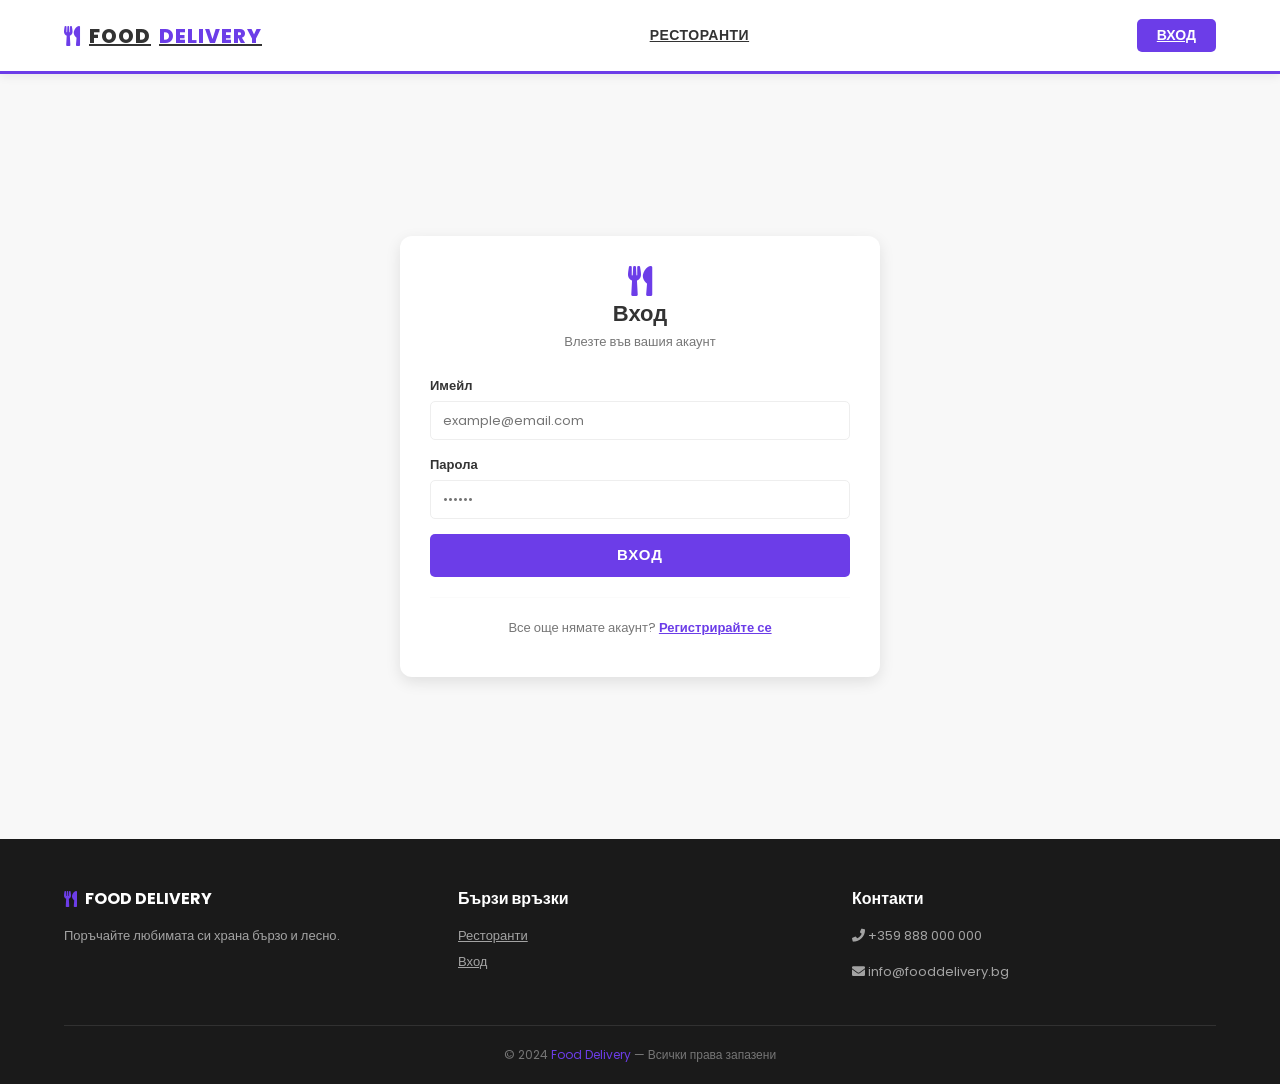
<file: course-work/implementations/Food Delivery System/FoodDelivery.Web/wwwroot/cart.html>
﻿<!DOCTYPE html>
<html lang="bg">
<head>
    <meta charset="UTF-8" />
    <meta name="viewport" content="width=device-width, initial-scale=1.0" />
    <title>Количка - Food Delivery</title>
    <link rel="stylesheet" href="css/food.css" />
    <link rel="stylesheet" href="https://cdnjs.cloudflare.com/ajax/libs/font-awesome/5.15.3/css/all.min.css" />
    <link rel="stylesheet" href="https://cdn.jsdelivr.net/npm/bootstrap@5.3.0/dist/css/bootstrap.min.css" />
</head>
<body>

    <header>
        <a href="index.html" class="logo"><i class="fas fa-utensils"></i> FOOD <span>DELIVERY</span></a>
        <nav class="navbar">
            <a href="index.html">Ресторанти</a>
            <a href="orders.html">Поръчки</a>
        </nav>
        <div style="display:flex;align-items:center;gap:1.5rem;">
            <a href="cart.html" class="cart-icon">
                <i class="fas fa-shopping-cart"></i>
                <span class="cart-count" id="cart-count" style="display:none;">0</span>
            </a>
            <div class="dropdown">
                <a href="#" class="dropdown-toggle" data-bs-toggle="dropdown" style="font-size:1.4rem;font-weight:600;color:var(--text);display:flex;align-items:center;gap:.8rem;">
                    <i class="fas fa-user-circle" style="font-size:2rem;color:var(--primary);"></i>
                    <span id="nav-username"></span>
                </a>
                <ul class="dropdown-menu dropdown-menu-end">
                    <li><a class="dropdown-item" href="orders.html"><i class="fas fa-shopping-bag me-2"></i>Моите поръчки</a></li>
                    <li><hr class="dropdown-divider"></li>
                    <li><a class="dropdown-item text-danger" onclick="logout()" style="cursor:pointer;"><i class="fas fa-sign-out-alt me-2"></i>Изход</a></li>
                </ul>
            </div>
        </div>
    </header>

    <section class="section">
        <div class="section-head">
            <span class="sub">вашата</span>
            <h2>Количка</h2>
        </div>

        <div id="alerts"></div>

        <!-- EMPTY STATE -->
        <div id="cart-empty" style="display:none;max-width:50rem;margin:0 auto;text-align:center;padding:5rem 2rem;background:white;border-radius:1.2rem;box-shadow:var(--shadow);">
            <i class="fas fa-shopping-cart" style="font-size:6rem;color:var(--border);display:block;margin-bottom:2rem;"></i>
            <h3 style="font-size:2rem;font-weight:700;color:var(--text-muted);margin-bottom:1rem;">Количката е празна</h3>
            <p style="font-size:1.4rem;color:var(--text-muted);margin-bottom:2rem;">Добавете артикули от някой ресторант</p>
            <a href="index.html" class="btn-primary" style="display:inline-block;">Разгледай ресторанти</a>
        </div>

        <!-- CART WITH ITEMS -->
        <div id="cart-full" style="display:none;">
            <div style="display:grid;grid-template-columns:1fr 36rem;gap:3rem;align-items:start;">

                <!-- LEFT: Items -->
                <div>
                    <div style="display:flex;justify-content:space-between;align-items:center;margin-bottom:2rem;padding-bottom:1rem;border-bottom:2px solid var(--border);">
                        <h3 style="font-size:1.8rem;font-weight:700;margin:0;" id="restaurant-name-title"></h3>
                        <button onclick="clearCartConfirm()" style="background:none;border:none;color:#dc3545;font-size:1.3rem;cursor:pointer;font-family:inherit;">
                            <i class="fas fa-trash me-1"></i>Изчисти
                        </button>
                    </div>
                    <div id="cart-items-container"></div>
                </div>

                <!-- RIGHT: Summary -->
                <div style="position:sticky;top:10rem;">
                    <div style="background:white;border:1px solid var(--border);border-radius:1.2rem;padding:2.5rem;box-shadow:var(--shadow);">
                        <h3 style="font-size:1.8rem;font-weight:800;margin-bottom:2rem;color:var(--text);">Обобщение</h3>

                        <div id="summary-items" style="margin-bottom:2rem;"></div>

                        <div style="border-top:2px solid var(--border);padding-top:1.5rem;margin-bottom:2rem;">
                            <div style="display:flex;justify-content:space-between;font-size:1.6rem;font-weight:800;color:var(--primary);">
                                <span>Общо:</span>
                                <span id="total-price">€0.00</span>
                            </div>
                        </div>

                        <div class="form-group">
                            <label><i class="fas fa-map-marker-alt me-2" style="color:var(--primary);"></i>Адрес за доставка *</label>
                            <input type="text" id="delivery-address" placeholder="ул. Примерна 1, София" maxlength="300" />
                            <div class="error" id="address-error">Адресът е задължителен</div>
                        </div>

                        <div class="form-group">
                            <label><i class="fas fa-phone me-2" style="color:var(--primary);"></i>Телефон за контакт *</label>
                            <input type="text" id="phone-number" placeholder="0888123456" maxlength="20" />
                            <div class="error" id="phone-error">Телефонният номер е задължителен</div>
                        </div>

                        <div class="form-group">
                            <label><i class="fas fa-sticky-note me-2" style="color:var(--primary);"></i>Бележки <span style="color:var(--text-muted);font-weight:400;">(по желание)</span></label>
                            <textarea id="order-notes" placeholder="Без лук, моля..." maxlength="500" style="height:8rem;resize:none;"></textarea>
                        </div>

                        <button onclick="placeOrder()" class="btn-submit" id="order-btn">
                            <i class="fas fa-check me-2"></i>Поръчай
                        </button>

                        <a href="index.html" style="display:block;text-align:center;margin-top:1.5rem;font-size:1.3rem;color:var(--text-muted);">
                            <i class="fas fa-arrow-left me-1"></i>Продължи пазаруването
                        </a>
                    </div>
                </div>

            </div>
        </div>
    </section>

    <footer>
        <div class="footer-grid">
            <div class="footer-col"><h3><i class="fas fa-utensils"></i> FOOD DELIVERY</h3><p>Поръчайте любимата си храна бързо и лесно.</p></div>
            <div class="footer-col"><h3>Бързи връзки</h3><a href="index.html">Ресторанти</a><a href="orders.html">Поръчки</a></div>
            <div class="footer-col"><h3>Контакти</h3><p><i class="fas fa-phone"></i> +359 888 000 000</p><p><i class="fas fa-envelope"></i> info@fooddelivery.bg</p></div>
        </div>
        <div class="footer-bottom">© 2024 <span>Food Delivery</span> — Всички права запазени</div>
    </footer>

    <script src="js/jquery.min.js"></script>
    <script src="https://cdn.jsdelivr.net/npm/bootstrap@5.3.0/dist/js/bootstrap.bundle.min.js"></script>
    <script src="js/api.js"></script>
    <script>
        if (!requireAuth()) { }

        document.getElementById('nav-username').textContent = getUsername();
        updateCartBadge();

        // Зареди запазения телефон на потребителя
        const savedPhone = localStorage.getItem('userPhone');
        if (savedPhone) document.getElementById('phone-number') && (document.getElementById('phone-number').value = savedPhone);

        async function renderPage() {
            const cart = getCart();

            if (cart.items.length === 0) {
                document.getElementById('cart-empty').style.display = 'block';
                document.getElementById('cart-full').style.display = 'none';
                return;
            }

            document.getElementById('cart-empty').style.display = 'none';
            document.getElementById('cart-full').style.display = 'block';

            if (cart.restaurantId) {
                const rResult = await getRestaurant(cart.restaurantId);
                if (rResult && rResult.ok) {
                    document.getElementById('restaurant-name-title').textContent = rResult.data.name;
                }
            }

            document.getElementById('cart-items-container').innerHTML = cart.items.map(item => `
                <div style="display:flex;justify-content:space-between;align-items:center;padding:1.5rem 0;border-bottom:1px solid var(--border);">
                    <div>
                        <div style="font-size:1.5rem;font-weight:700;color:var(--text);">${item.name}</div>
                        <div style="font-size:1.3rem;color:var(--text-muted);">€${item.price.toFixed(2)} / бр.</div>
                    </div>
                    <div style="display:flex;align-items:center;gap:1rem;">
                        <button onclick="decrease(${item.id})" style="width:3.2rem;height:3.2rem;border-radius:50%;border:2px solid var(--border);background:white;font-size:1.4rem;cursor:pointer;display:flex;align-items:center;justify-content:center;">
                            <i class="fas fa-minus"></i>
                        </button>
                        <span style="font-size:1.6rem;font-weight:700;min-width:2rem;text-align:center;">${item.qty}</span>
                        <button onclick="increase(${item.id},'${item.name.replace(/'/g, "\\'")}',${item.price})" style="width:3.2rem;height:3.2rem;border-radius:50%;border:2px solid var(--primary);background:var(--primary);color:white;font-size:1.4rem;cursor:pointer;display:flex;align-items:center;justify-content:center;">
                            <i class="fas fa-plus"></i>
                        </button>
                        <div style="font-size:1.5rem;font-weight:700;color:var(--primary);min-width:8rem;text-align:right;">€${(item.price * item.qty).toFixed(2)}</div>
                    </div>
                </div>
            `).join('');

            document.getElementById('summary-items').innerHTML = cart.items.map(item => `
                <div style="display:flex;justify-content:space-between;font-size:1.3rem;margin-bottom:.8rem;">
                    <span style="color:var(--text-muted);">${item.name} x${item.qty}</span>
                    <span style="font-weight:600;">€${(item.price * item.qty).toFixed(2)}</span>
                </div>
            `).join('');

            document.getElementById('total-price').textContent = '€' + getCartTotal().toFixed(2);
        }

        function decrease(id) { removeFromCart(id); renderPage(); }

        function increase(id, name, price) {
            const cart = getCart();
            addToCart({ id, name, price }, cart.restaurantId);
            renderPage();
        }

        function clearCartConfirm() {
            if (confirm('Изчистване на количката?')) { clearCart(); renderPage(); }
        }

        async function placeOrder() {
            const address = document.getElementById('delivery-address').value.trim();
            const phone = document.getElementById('phone-number').value.trim();
            const notes = document.getElementById('order-notes').value.trim();
            const cart = getCart();

            let valid = true;

            if (!address) {
                document.getElementById('address-error').style.display = 'block';
                document.getElementById('delivery-address').focus();
                valid = false;
            } else {
                document.getElementById('address-error').style.display = 'none';
            }

            if (!phone) {
                document.getElementById('phone-error').style.display = 'block';
                if (valid) document.getElementById('phone-number').focus();
                valid = false;
            } else {
                document.getElementById('phone-error').style.display = 'none';
            }

            if (!valid) return;
            if (cart.items.length === 0) { showAlert('Количката е празна!', 'danger'); return; }

            // Запази телефона за следващ път
            localStorage.setItem('userPhone', phone);

            const btn = document.getElementById('order-btn');
            btn.textContent = 'Изпращане...';
            btn.disabled = true;

            const dto = {
                deliveryAddress: address,
                phoneNumber: phone,
                notes: notes || null,
                restaurantId: cart.restaurantId,
                items: cart.items.map(i => ({ menuItemId: i.id, quantity: i.qty }))
            };

            const result = await createOrder(dto);

            if (result && result.ok) {
                clearCart();
                showAlert('<i class="fas fa-check me-2"></i>Поръчката е изпратена успешно!');
                setTimeout(() => window.location.href = 'orders.html', 2000);
            } else {
                showAlert('Грешка при поръчката. Опитайте отново.', 'danger');
                btn.textContent = 'Поръчай';
                btn.disabled = false;
            }
        }

        renderPage();
    </script>
</body>
</html>
</file>
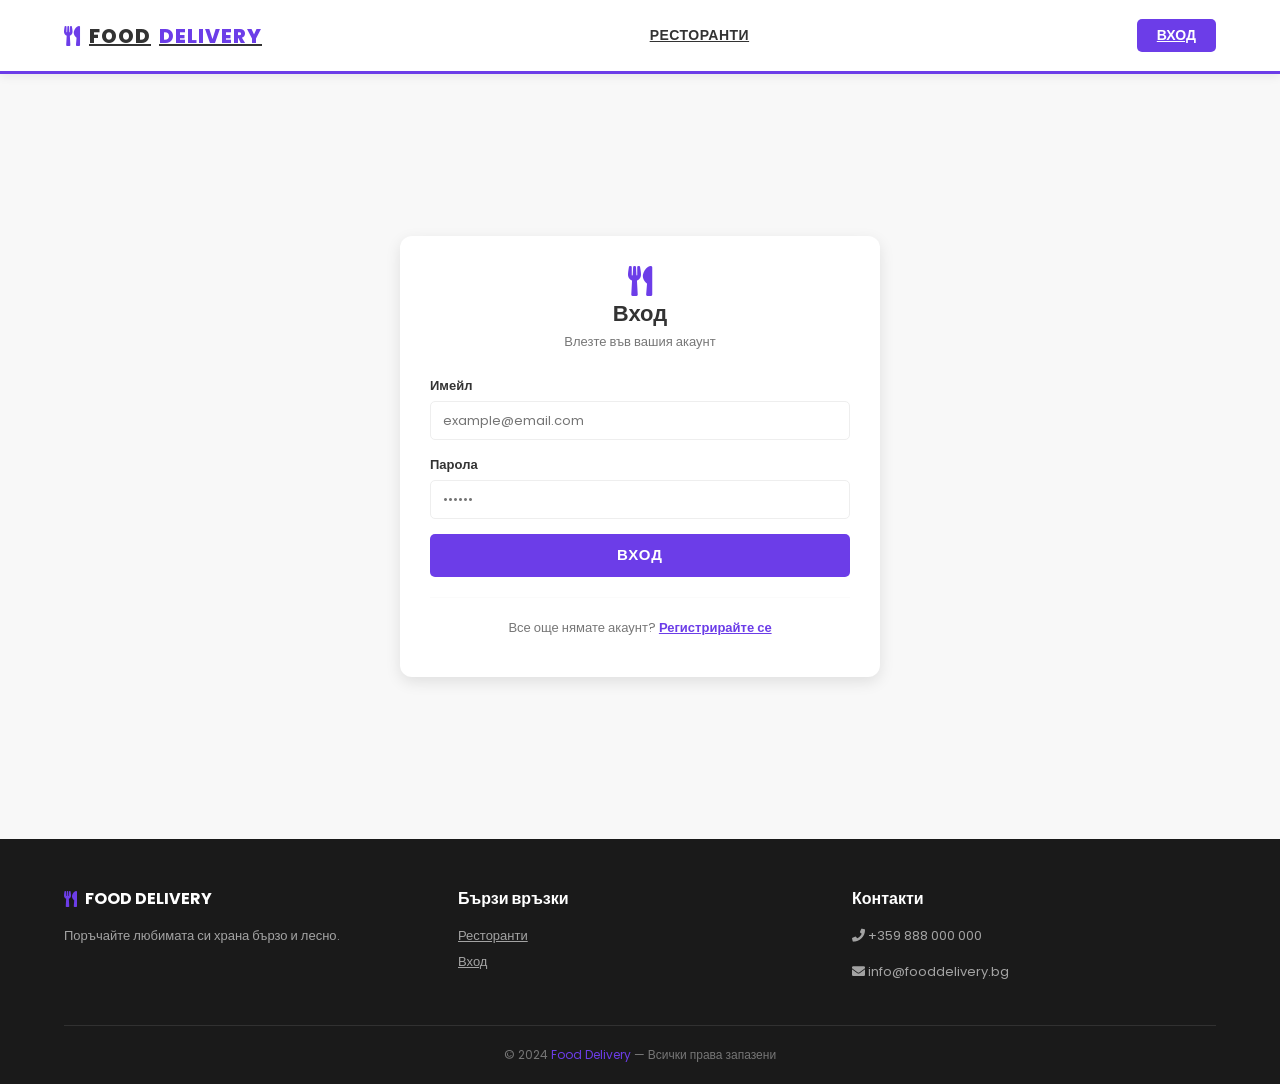
<file: course-work/implementations/Food Delivery System/FoodDelivery.Web/wwwroot/driver-orders.html>
<!DOCTYPE html>
<html lang="bg">
<head>
    <meta charset="UTF-8" />
    <meta name="viewport" content="width=device-width, initial-scale=1.0" />
    <title>Доставки - Food Delivery</title>
    <link rel="stylesheet" href="css/food.css" />
    <link rel="stylesheet" href="https://cdnjs.cloudflare.com/ajax/libs/font-awesome/5.15.3/css/all.min.css" />
    <link rel="stylesheet" href="https://cdn.jsdelivr.net/npm/bootstrap@5.3.0/dist/css/bootstrap.min.css" />
</head>
<body>

    <header>
        <a href="driver-orders.html" class="logo"><i class="fas fa-motorcycle"></i> FOOD <span>DELIVERY</span></a>
        <nav class="navbar">
            <a href="driver-orders.html" class="active">Доставки</a>
        </nav>
        <div style="display:flex;align-items:center;gap:1.5rem;">
            <div class="dropdown">
                <a href="#" class="dropdown-toggle" data-bs-toggle="dropdown" style="font-size:1.4rem;font-weight:600;color:var(--text);display:flex;align-items:center;gap:.8rem;">
                    <i class="fas fa-user-circle" style="font-size:2rem;color:var(--primary);"></i>
                    <span id="nav-username"></span>
                </a>
                <ul class="dropdown-menu dropdown-menu-end">
                    <li><span class="dropdown-item-text" style="color:var(--text-muted);font-size:1.2rem;">DeliveryDriver</span></li>
                    <li><hr class="dropdown-divider"></li>
                    <li><a class="dropdown-item text-danger" onclick="logout()" style="cursor:pointer;"><i class="fas fa-sign-out-alt me-2"></i>Изход</a></li>
                </ul>
            </div>
        </div>
    </header>

    <section class="section">
        <div class="section-head">
            <span class="sub">активни</span>
            <h2>Доставки</h2>
        </div>
        <div class="search-bar">
            <select id="status-filter">
                <option value="">Всички активни</option>
                <option value="Confirmed">Потвърдена</option>
                <option value="Preparing">Подготвя се</option>
                <option value="OutForDelivery">На път</option>
            </select>
            <button class="btn-search" onclick="loadOrders()"><i class="fas fa-search"></i> Търси</button>
            <button class="btn-search" onclick="loadOrders()" style="background:#198754;"><i class="fas fa-sync"></i> Обнови</button>
        </div>
        <div id="alerts"></div>
        <div id="orders-msg"></div>
        <div id="orders-list"></div>
        <div class="pagination" id="pagination"></div>
    </section>

    <footer>
        <div class="footer-grid">
            <div class="footer-col"><h3><i class="fas fa-motorcycle"></i> FOOD DELIVERY</h3><p>Доставете храната бързо и навреме.</p></div>
            <div class="footer-col"><h3>Бързи връзки</h3><a href="driver-orders.html">Доставки</a></div>
            <div class="footer-col"><h3>Контакти</h3><p><i class="fas fa-phone"></i> +359 888 000 000</p></div>
        </div>
        <div class="footer-bottom">© 2024 <span>Food Delivery</span> — Всички права запазени</div>
    </footer>

    <script src="js/jquery.min.js"></script>
    <script src="https://cdn.jsdelivr.net/npm/bootstrap@5.3.0/dist/js/bootstrap.bundle.min.js"></script>
    <script src="js/api.js"></script>
    <script>
        if (!isLoggedIn() || getRole() !== 'DeliveryDriver') window.location.href = 'login.html';
        document.getElementById('nav-username').textContent = getUsername();

        let currentPage = 1;

        function statusBadge(status) {
            const map = { 'Confirmed': 'badge-confirmed', 'Preparing': 'badge-preparing', 'OutForDelivery': 'badge-outfordelivery' };
            const labels = { 'Confirmed': 'Потвърдена', 'Preparing': 'Подготвя се', 'OutForDelivery': 'На път' };
            return `<span class="badge ${map[status] || 'bg-secondary'}">${labels[status] || status}</span>`;
        }

        function actionButtons(o) {
            if (o.status === 'Confirmed') {
                return `<span style="font-size:1.3rem;color:var(--text-muted);"><i class="fas fa-clock me-1"></i>Изчаква потвърждение от ресторанта</span>`;
            }
            if (o.status === 'Preparing') {
                return `<button onclick="changeDriverStatus(${o.id},'OutForDelivery')"
                    style="padding:.8rem 2rem;background:#fd7e14;color:white;border:none;border-radius:var(--radius);font-size:1.3rem;font-weight:700;cursor:pointer;font-family:inherit;">
                    <i class="fas fa-motorcycle me-2"></i>На път към клиента
                </button>`;
            }
            if (o.status === 'OutForDelivery') {
                return `<button onclick="changeDriverStatus(${o.id},'Delivered')"
                    style="padding:.8rem 2rem;background:#198754;color:white;border:none;border-radius:var(--radius);font-size:1.3rem;font-weight:700;cursor:pointer;font-family:inherit;">
                    <i class="fas fa-check-circle me-2"></i>Маркирай като доставена
                </button>`;
            }
            return '';
        }

        async function loadOrders(page = 1) {
            currentPage = page;
            const search = document.getElementById('status-filter').value;
            document.getElementById('orders-msg').innerHTML = '<p style="text-align:center;font-size:1.4rem;color:var(--text-muted);">Зареждане...</p>';
            const result = await getOrders(page, search, '');
            if (!result?.ok) { document.getElementById('orders-msg').innerHTML = '<p style="text-align:center;color:red;font-size:1.4rem;">Грешка.</p>'; return; }
            const { items, totalPages } = result.data;
            document.getElementById('orders-msg').innerHTML = '';

            const activeItems = items.filter(o => ['Confirmed', 'Preparing', 'OutForDelivery'].includes(o.status));

            if (!activeItems || activeItems.length === 0) {
                document.getElementById('orders-list').innerHTML = `
                    <div style="text-align:center;padding:5rem 2rem;">
                        <i class="fas fa-motorcycle" style="font-size:6rem;color:var(--border);display:block;margin-bottom:2rem;"></i>
                        <h3 style="font-size:2rem;font-weight:700;color:var(--text-muted);">Няма активни доставки</h3>
                        <p style="font-size:1.4rem;color:var(--text-muted);">Изчакайте нови поръчки.</p>
                    </div>`;
                document.getElementById('pagination').innerHTML = '';
                return;
            }

            document.getElementById('orders-list').innerHTML = activeItems.map(o => `
                <div class="order-card">
                    <div class="order-card-header">
                        <div>
                            <div class="order-card-id">Поръчка #${o.id}</div>
                            <div style="font-size:1.2rem;color:var(--text-muted);">
                                <i class="fas fa-store me-1"></i>${o.restaurantName}
                                <span class="mx-2">|</span>
                                <i class="fas fa-user me-1"></i>${o.username}
                            </div>
                        </div>
                        <div style="display:flex;align-items:center;gap:1rem;">
                            ${statusBadge(o.status)}
                            <div style="font-size:1.6rem;font-weight:800;color:var(--primary);">€${o.totalAmount.toFixed(2)}</div>
                        </div>
                    </div>
                    <div style="background:var(--bg-light);border-radius:var(--radius);padding:1.2rem;margin-bottom:1rem;">
                        <div style="font-size:1.4rem;font-weight:600;margin-bottom:.5rem;">
                            <i class="fas fa-map-marker-alt me-2" style="color:var(--primary);"></i>${o.deliveryAddress}
                        </div>
                        ${o.phoneNumber ? `<div style="font-size:1.3rem;color:var(--text-muted);"><i class="fas fa-phone me-2" style="color:var(--primary);"></i><strong>${o.phoneNumber}</strong></div>` : ''}
                    </div>
                    ${o.notes ? `<div style="font-size:1.2rem;color:var(--text-muted);margin-bottom:1rem;"><i class="fas fa-sticky-note me-1"></i>${o.notes}</div>` : ''}
                    <div class="order-items-list">
                        ${o.items.map(item => `
                            <div class="order-item-row">
                                <span>${item.menuItemName} x${item.quantity}</span>
                                <span>€${(item.unitPrice * item.quantity).toFixed(2)}</span>
                            </div>
                        `).join('')}
                    </div>
                    <div class="order-total"><span>Общо:</span><span>€${o.totalAmount.toFixed(2)}</span></div>
                    <div style="margin-top:1.5rem;">${actionButtons(o)}</div>
                </div>
            `).join('');

            document.getElementById('pagination').innerHTML = Array.from({ length: totalPages }, (_, i) => i + 1)
                .map(i => `<button class="page-btn ${i === currentPage ? 'active' : ''}" onclick="loadOrders(${i})">${i}</button>`).join('');
        }

        async function changeDriverStatus(id, status) {
            const messages = { 'OutForDelivery': 'На път към клиента?', 'Delivered': 'Маркиране като доставена?' };
            const success = { 'OutForDelivery': 'Поръчката е на път!', 'Delivered': 'Поръчката е доставена!' };
            if (!confirm(messages[status])) return;
            const result = await updateOrderStatus(id, status);
            if (result) { showAlert(`<i class="fas fa-check me-2"></i>${success[status]}`); loadOrders(currentPage); }
            else showAlert('Грешка при смяна на статус.', 'danger');
        }

        loadOrders();
    </script>
</body>
</html>
</file>
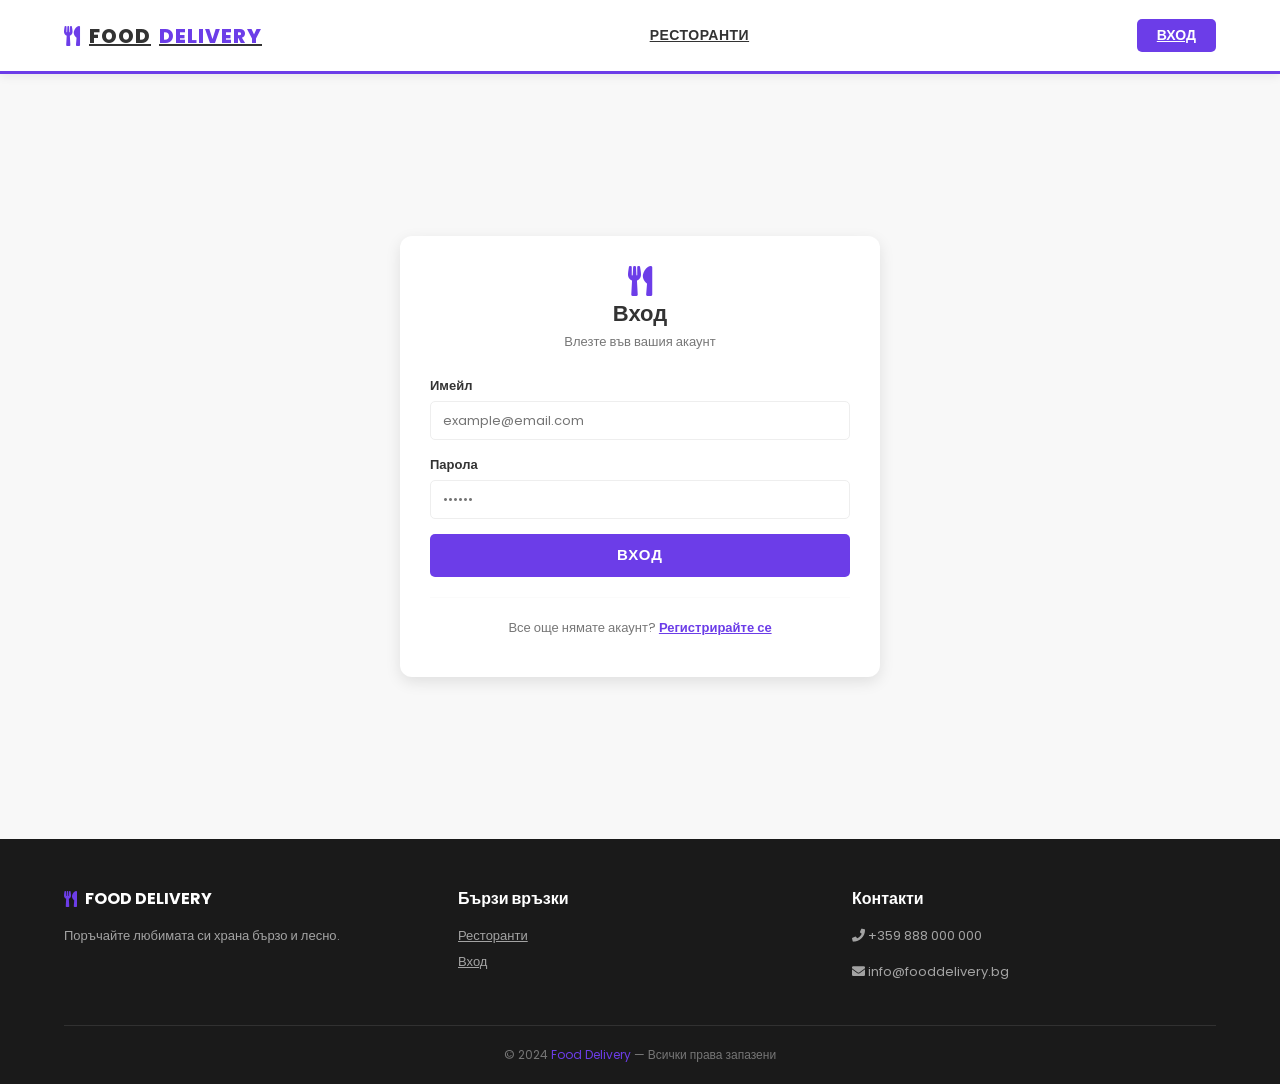
<file: course-work/implementations/Food Delivery System/FoodDelivery.Web/wwwroot/login.html>
<!DOCTYPE html>
<html lang="bg">
<head>
    <meta charset="UTF-8" />
    <meta name="viewport" content="width=device-width, initial-scale=1.0" />
    <title>Вход - Food Delivery</title>
    <link rel="stylesheet" href="css/food.css" />
    <link rel="stylesheet" href="https://cdnjs.cloudflare.com/ajax/libs/font-awesome/5.15.3/css/all.min.css" />
    <link rel="stylesheet" href="https://cdn.jsdelivr.net/npm/bootstrap@5.3.0/dist/css/bootstrap.min.css" />
</head>
<body>
    <header>
        <a href="index.html" class="logo"><i class="fas fa-utensils"></i> FOOD <span>DELIVERY</span></a>
        <nav class="navbar"><a href="index.html">Ресторанти</a></nav>
        <div><a href="login.html" class="nav-btn">Вход</a></div>
    </header>

    <section style="min-height:85vh;display:flex;align-items:center;justify-content:center;background:var(--bg-light);padding:3rem 2rem;">
        <div style="width:100%;max-width:48rem;">
            <div id="alerts"></div>
            <div class="form-card">
                <div class="form-head">
                    <i class="fas fa-utensils"></i>
                    <h2>Вход</h2>
                    <p>Влезте във вашия акаунт</p>
                </div>
                <form id="login-form">
                    <div class="form-group">
                        <label>Имейл</label>
                        <input type="email" id="email" required maxlength="100" placeholder="example@email.com" />
                        <div class="error" id="email-error"></div>
                    </div>
                    <div class="form-group">
                        <label>Парола</label>
                        <input type="password" id="password" required minlength="6" placeholder="••••••" />
                        <div class="error" id="password-error"></div>
                    </div>
                    <button type="submit" class="btn-submit" id="login-btn">Вход</button>
                </form>
                <hr style="margin:2rem 0;border-color:var(--border);" />
                <p style="text-align:center;font-size:1.3rem;color:var(--text-muted);">
                    Все още нямате акаунт?
                    <a href="register.html" style="color:var(--primary);font-weight:700;">Регистрирайте се</a>
                </p>
            </div>
        </div>
    </section>

    <footer>
        <div class="footer-grid">
            <div class="footer-col"><h3><i class="fas fa-utensils"></i> FOOD DELIVERY</h3><p>Поръчайте любимата си храна бързо и лесно.</p></div>
            <div class="footer-col"><h3>Бързи връзки</h3><a href="index.html">Ресторанти</a><a href="login.html">Вход</a></div>
            <div class="footer-col"><h3>Контакти</h3><p><i class="fas fa-phone"></i> +359 888 000 000</p><p><i class="fas fa-envelope"></i> info@fooddelivery.bg</p></div>
        </div>
        <div class="footer-bottom">© 2024 <span>Food Delivery</span> — Всички права запазени</div>
    </footer>

    <script src="js/jquery.min.js"></script>
    <script src="https://cdn.jsdelivr.net/npm/bootstrap@5.3.0/dist/js/bootstrap.bundle.min.js"></script>
    <script src="js/api.js"></script>
    <script>
        if (isLoggedIn()) window.location.href = 'index.html';

        document.getElementById('login-form').addEventListener('submit', async function (e) {
            e.preventDefault();
            const email = document.getElementById('email').value.trim();
            const password = document.getElementById('password').value;
            const btn = document.getElementById('login-btn');
            let valid = true;

            if (!email) {
                document.getElementById('email-error').textContent = 'Имейлът е задължителен';
                document.getElementById('email-error').style.display = 'block';
                valid = false;
            } else document.getElementById('email-error').style.display = 'none';

            if (password.length < 6) {
                document.getElementById('password-error').textContent = 'Паролата трябва да е минимум 6 символа';
                document.getElementById('password-error').style.display = 'block';
                valid = false;
            } else document.getElementById('password-error').style.display = 'none';

            if (!valid) return;

            btn.textContent = 'Зареждане...';
            btn.disabled = true;

            const result = await apiRequest('POST', 'api/auth/login', { email, password });

            if (result && result.ok) {
                localStorage.setItem('token', result.data.token);
                localStorage.setItem('role', result.data.role);
                localStorage.setItem('username', result.data.username);
                localStorage.setItem('userId', result.data.userId);

                if (result.data.role === 'Admin') {
                    window.location.href = 'admin.html';
                } else if (result.data.role === 'RestaurantOwner') {
                    window.location.href = 'menuitems.html';
                } else if (result.data.role === 'DeliveryDriver') {
                    window.location.href = 'driver-orders.html';
                } else {
                    window.location.href = 'index.html';
                }
            } else {
                showAlert('Невалиден имейл или парола.', 'danger');
                btn.textContent = 'Вход';
                btn.disabled = false;
            }
        });
    </script>
</body>
</html>
</file>
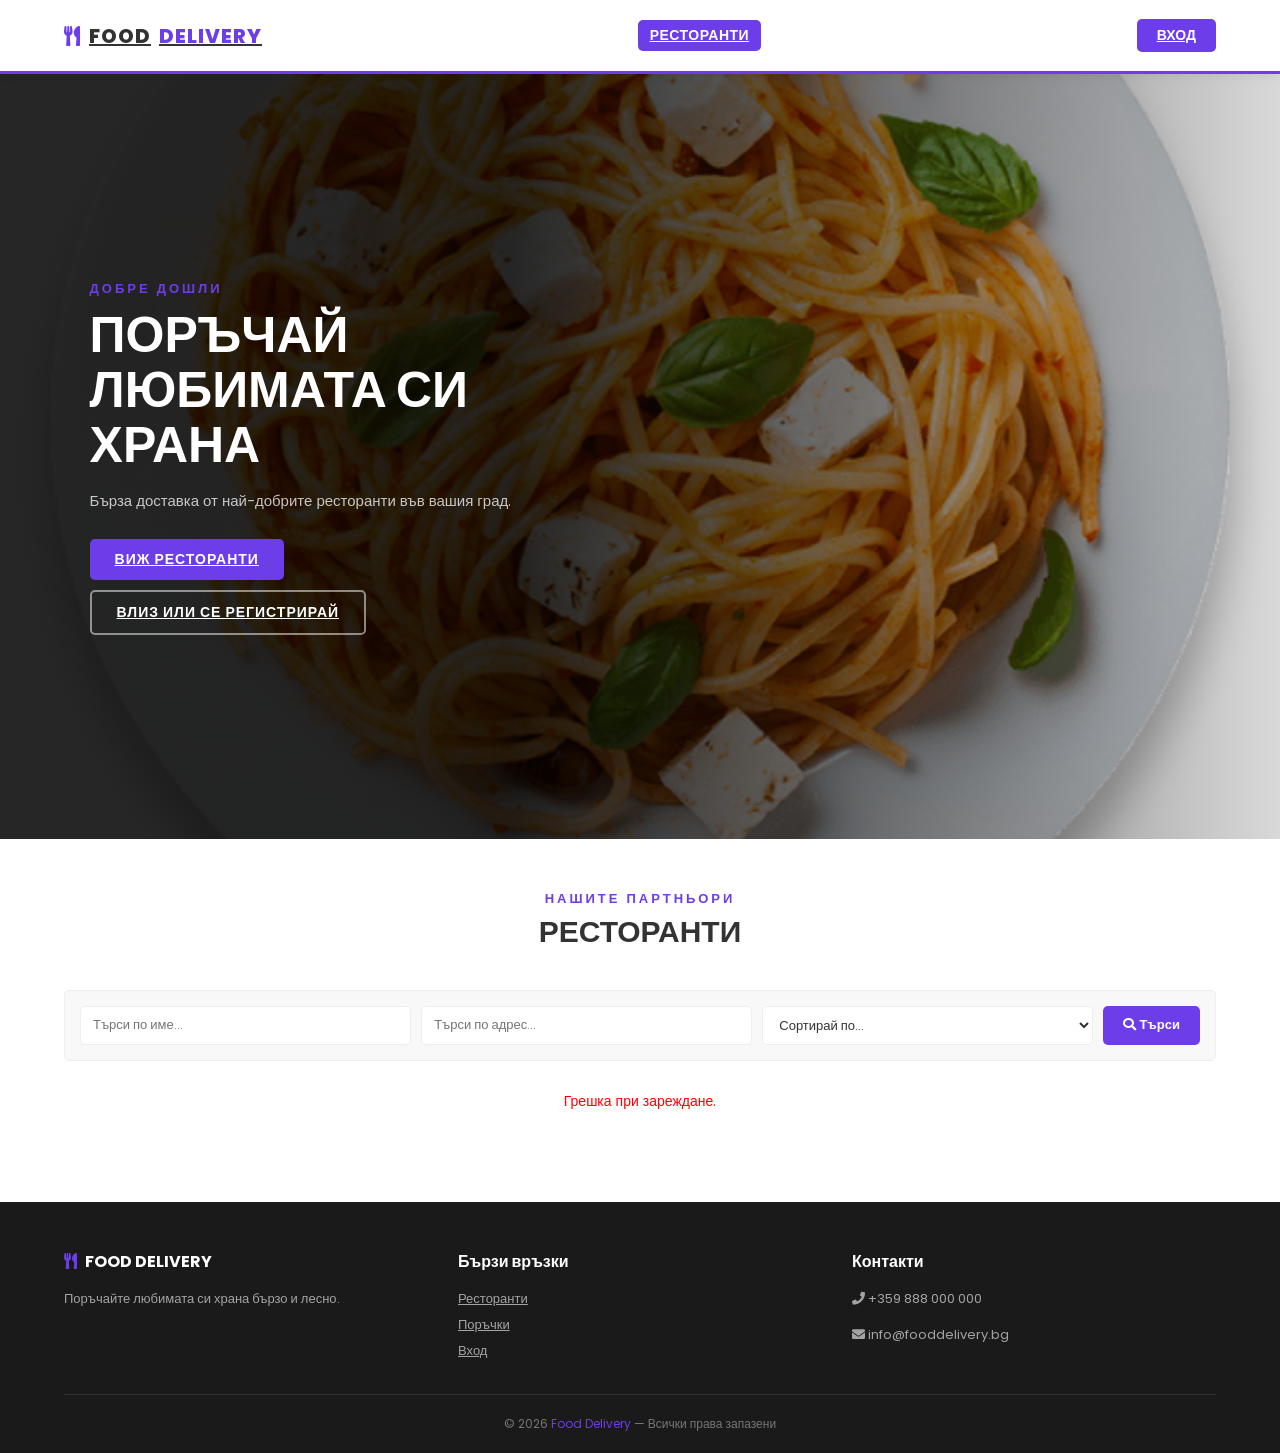
<file: course-work/implementations/Food Delivery System/FoodDelivery.Web/wwwroot/menuitems.html>
﻿<!DOCTYPE html>
<html lang="bg">
<head>
    <meta charset="UTF-8" />
    <meta name="viewport" content="width=device-width, initial-scale=1.0" />
    <title>Моето меню - Food Delivery</title>
    <link rel="stylesheet" href="css/food.css" />
    <link rel="stylesheet" href="https://cdnjs.cloudflare.com/ajax/libs/font-awesome/5.15.3/css/all.min.css" />
    <link rel="stylesheet" href="https://cdn.jsdelivr.net/npm/bootstrap@5.3.0/dist/css/bootstrap.min.css" />
</head>
<body>

    <header>
        <a href="menuitems.html" class="logo"><i class="fas fa-utensils"></i> FOOD <span>DELIVERY</span></a>
        <nav class="navbar">
            <a href="menuitems.html" class="active">Моето меню</a>
            <a href="owner-orders.html">Поръчки</a>
        </nav>
        <div style="display:flex;align-items:center;gap:1.5rem;">
            <div class="dropdown">
                <a href="#" class="dropdown-toggle" data-bs-toggle="dropdown" style="font-size:1.4rem;font-weight:600;color:var(--text);display:flex;align-items:center;gap:.8rem;">
                    <i class="fas fa-user-circle" style="font-size:2rem;color:var(--primary);"></i>
                    <span id="nav-username"></span>
                </a>
                <ul class="dropdown-menu dropdown-menu-end">
                    <li><span class="dropdown-item-text" style="color:var(--text-muted);font-size:1.2rem;">RestaurantOwner</span></li>
                    <li><hr class="dropdown-divider"></li>
                    <li><a class="dropdown-item text-danger" onclick="logout()" style="cursor:pointer;"><i class="fas fa-sign-out-alt me-2"></i>Изход</a></li>
                </ul>
            </div>
        </div>
    </header>

    <section class="section">
        <div class="section-head">
            <span class="sub">управление</span>
            <h2>Моето меню</h2>
        </div>

        <div id="alerts"></div>

        <!-- Restaurant Info + Upload -->
        <div class="rest-hero" id="rest-hero" style="display:none;">
            <div id="rest-img-wrap">
                <div class="rest-hero-placeholder">🍽️</div>
            </div>
            <div style="flex:1;">
                <h3 style="font-size:2rem;font-weight:800;margin-bottom:.5rem;" id="rest-hero-name"></h3>
                <p style="font-size:1.3rem;color:var(--text-muted);margin-bottom:1.5rem;" id="rest-hero-address"></p>
                <label style="display:inline-flex;align-items:center;gap:.8rem;background:var(--primary);color:white;padding:.7rem 1.5rem;border-radius:var(--radius);font-size:1.3rem;font-weight:700;cursor:pointer;">
                    <i class="fas fa-camera"></i> Смени снимка на ресторанта
                    <input type="file" accept="image/jpeg,image/png,image/webp" style="display:none;" onchange="uploadRestImage(this)" />
                </label>
            </div>
        </div>

        <!-- Search + Add -->
        <div class="search-bar">
            <input type="text" id="search-name" placeholder="Търси по название..." />
            <input type="text" id="search-category" placeholder="Търси по категория..." />
            <button class="btn-search" onclick="loadMenuItems()"><i class="fas fa-search"></i> Търси</button>
            <button class="btn-search" onclick="openAddModal()" style="background:#198754;">
                <i class="fas fa-plus"></i> Добави артикул
            </button>
        </div>

        <div id="menu-msg"></div>
        <div class="cards-grid" id="menu-grid"></div>
        <div class="pagination" id="pagination"></div>
    </section>

    <!-- MODAL: Add/Edit MenuItem -->
    <div class="modal fade" id="menuItemModal" tabindex="-1" data-bs-backdrop="static">
        <div class="modal-dialog modal-dialog-centered modal-lg">
            <div class="modal-content">
                <div class="modal-header" style="background:var(--primary);color:white;">
                    <h5 class="modal-title" id="modal-title">Добави артикул</h5>
                    <button type="button" class="btn-close btn-close-white" data-bs-dismiss="modal"></button>
                </div>
                <div class="modal-body">
                    <input type="hidden" id="menu-id" />
                    <div class="row">
                        <div class="col-md-6 mb-3">
                            <label class="form-label">Название *</label>
                            <input type="text" class="form-control" id="menu-name" maxlength="100" required />
                        </div>
                        <div class="col-md-6 mb-3">
                            <label class="form-label">Категория *</label>
                            <input type="text" class="form-control" id="menu-category" maxlength="50" required />
                        </div>
                        <div class="col-md-6 mb-3">
                            <label class="form-label">Цена (€) *</label>
                            <input type="number" class="form-control" id="menu-price" min="0.01" step="0.01" required />
                        </div>
                        <div class="col-md-6 mb-3">
                            <label class="form-label">Тегло (грамове)</label>
                            <input type="number" class="form-control" id="menu-weight" min="0" />
                        </div>
                        <div class="col-md-6 mb-3">
                            <label class="form-label">Наличен</label>
                            <select class="form-select" id="menu-available">
                                <option value="true">Да</option>
                                <option value="false">Не</option>
                            </select>
                        </div>
                        <div class="col-12 mb-3">
                            <label class="form-label">Описание</label>
                            <textarea class="form-control" id="menu-description" maxlength="500" rows="3"></textarea>
                        </div>
                    </div>
                </div>
                <div class="modal-footer">
                    <button type="button" class="btn btn-secondary" data-bs-dismiss="modal">Затвори</button>
                    <button type="button" onclick="saveMenuItem()" style="background:var(--primary);color:white;border:none;padding:.5rem 1.5rem;border-radius:.5rem;font-size:1.3rem;cursor:pointer;">Запази</button>
                </div>
            </div>
        </div>
    </div>

    <footer>
        <div class="footer-grid">
            <div class="footer-col"><h3><i class="fas fa-utensils"></i> FOOD DELIVERY</h3><p>Поръчайте любимата си храна бързо и лесно.</p></div>
            <div class="footer-col"><h3>Бързи връзки</h3><a href="menuitems.html">Моето меню</a><a href="owner-orders.html">Поръчки</a></div>
            <div class="footer-col"><h3>Контакти</h3><p><i class="fas fa-phone"></i> +359 888 000 000</p><p><i class="fas fa-envelope"></i> info@fooddelivery.bg</p></div>
        </div>
        <div class="footer-bottom">© 2026 <span>Food Delivery</span> — Всички права запазени</div>
    </footer>

    <script src="js/jquery.min.js"></script>
    <script src="https://cdn.jsdelivr.net/npm/bootstrap@5.3.0/dist/js/bootstrap.bundle.min.js"></script>
    <script src="js/api.js"></script>
    <script>
        if (!isLoggedIn() || getRole() !== 'RestaurantOwner') {
            window.location.href = 'index.html';
        }

        document.getElementById('nav-username').textContent = getUsername();

        let currentPage = 1;
        let myRestaurantId = null;
        let myRestaurant = null;

        async function findMyRestaurant() {
            const userId = parseInt(getUserId());
            let page = 1;
            while (true) {
                const result = await getRestaurants(page, '', '', '', 'asc');
                if (!result?.ok) break;
                const found = result.data.items.find(r => r.ownerId === userId);
                if (found) return found;
                if (page >= result.data.totalPages) break;
                page++;
            }
            return null;
        }

        async function loadRestaurantHero() {
            myRestaurant = await findMyRestaurant();
            if (!myRestaurant) return;

            myRestaurantId = myRestaurant.id;

            document.getElementById('rest-hero').style.display = 'flex';
            document.getElementById('rest-hero-name').textContent = myRestaurant.name;
            document.getElementById('rest-hero-address').textContent = myRestaurant.address;

            if (myRestaurant.imagePath) {
                document.getElementById('rest-img-wrap').innerHTML = `
                    <img src="https://localhost:7001${myRestaurant.imagePath}" alt="${myRestaurant.name}" />
                `;
            }
        }

        async function uploadRestImage(input) {
            const file = input.files[0];
            if (!file) return;
            const result = await uploadRestaurantImage(myRestaurantId, file);
            if (result) {
                showAlert('<i class="fas fa-check me-2"></i>Снимката на ресторанта е качена!');
                await loadRestaurantHero();
            } else {
                showAlert('Грешка при качване. Позволени формати: JPG, PNG, WEBP.', 'danger');
            }
        }

        async function uploadItemImage(id, input) {
            const file = input.files[0];
            if (!file) return;
            const result = await uploadMenuItemImage(id, file);
            if (result) {
                showAlert('<i class="fas fa-check me-2"></i>Снимката е качена!');
                loadMenuItems(currentPage);
            } else {
                showAlert('Грешка при качване. Позволени формати: JPG, PNG, WEBP.', 'danger');
            }
        }

        async function loadMenuItems(page = 1) {
            currentPage = page;

            if (!myRestaurantId) {
                await loadRestaurantHero();
            }

            if (!myRestaurantId) {
                document.getElementById('menu-msg').innerHTML = `
                    <div style="text-align:center;padding:5rem 2rem;">
                        <i class="fas fa-store-slash" style="font-size:6rem;color:var(--border);display:block;margin-bottom:2rem;"></i>
                        <h3 style="font-size:2rem;font-weight:700;color:var(--text-muted);">Нямате назначен ресторант</h3>
                        <p style="font-size:1.4rem;color:var(--text-muted);">Свържете се с администратора.</p>
                    </div>`;
                return;
            }

            const search = document.getElementById('search-name').value;
            const search2 = document.getElementById('search-category').value;

            document.getElementById('menu-msg').innerHTML = '<p style="text-align:center;font-size:1.4rem;color:var(--text-muted);">Зареждане...</p>';

            const result = await getMenuItems(myRestaurantId, page, search, search2);

            if (!result?.ok) {
                document.getElementById('menu-msg').innerHTML = '<p style="text-align:center;color:red;font-size:1.4rem;">Грешка при зареждане.</p>';
                return;
            }

            const { items, totalPages } = result.data;
            document.getElementById('menu-msg').innerHTML = '';

            if (!items || items.length === 0) {
                document.getElementById('menu-grid').innerHTML = '<p style="text-align:center;font-size:1.4rem;color:var(--text-muted);grid-column:1/-1;">Няма артикули. Добавете първия!</p>';
                document.getElementById('pagination').innerHTML = '';
                return;
            }

            document.getElementById('menu-grid').innerHTML = items.map(m => `
                <div class="card">
                    ${m.imagePath
                    ? `<img src="https://localhost:7001${m.imagePath}" alt="${m.name}" class="card-img" />`
                    : '<div class="card-placeholder">🍔</div>'
                }
                    <span class="card-badge">€${m.price.toFixed(2)}</span>
                    ${!m.isAvailable ? '<span class="card-badge-danger">Неналичен</span>' : ''}
                    <div class="card-body">
                        <div class="card-title">${m.name}</div>
                        <div class="card-text"><i class="fas fa-tag"></i> ${m.category}</div>
                        ${m.description ? `<div class="card-text">${m.description}</div>` : ''}
                        ${m.weight > 0 ? `<div class="card-text"><i class="fas fa-weight"></i> ${m.weight}г</div>` : ''}
                    </div>
                    <div class="card-footer" style="flex-wrap:wrap;gap:.5rem;">
                        <label class="upload-btn">
                            <i class="fas fa-camera"></i> Снимка
                            <input type="file" accept="image/jpeg,image/png,image/webp" style="display:none;" onchange="uploadItemImage(${m.id}, this)" />
                        </label>
                        <button class="btn-card" style="flex:1;" onclick='openEditModal(${JSON.stringify(m).replace(/'/g, "&#39;")})'>
                            <i class="fas fa-edit"></i>
                        </button>
                        <button class="btn-card-danger" onclick="deleteItem(${m.id})">
                            <i class="fas fa-trash"></i>
                        </button>
                    </div>
                </div>
            `).join('');

            document.getElementById('pagination').innerHTML = Array.from({ length: totalPages }, (_, i) => i + 1)
                .map(i => `<button class="page-btn ${i === currentPage ? 'active' : ''}" onclick="loadMenuItems(${i})">${i}</button>`)
                .join('');
        }

        function openAddModal() {
            document.getElementById('menu-id').value = '';
            document.getElementById('menu-name').value = '';
            document.getElementById('menu-category').value = '';
            document.getElementById('menu-price').value = '';
            document.getElementById('menu-weight').value = '';
            document.getElementById('menu-description').value = '';
            document.getElementById('menu-available').value = 'true';
            document.getElementById('modal-title').textContent = 'Добави артикул';
            new bootstrap.Modal(document.getElementById('menuItemModal')).show();
        }

        function openEditModal(m) {
            document.getElementById('menu-id').value = m.id;
            document.getElementById('menu-name').value = m.name;
            document.getElementById('menu-category').value = m.category;
            document.getElementById('menu-price').value = m.price;
            document.getElementById('menu-weight').value = m.weight;
            document.getElementById('menu-description').value = m.description || '';
            document.getElementById('menu-available').value = m.isAvailable.toString();
            document.getElementById('modal-title').textContent = 'Редактирай артикул';
            new bootstrap.Modal(document.getElementById('menuItemModal')).show();
        }

        async function saveMenuItem() {
            const id = document.getElementById('menu-id').value;
            const dto = {
                name: document.getElementById('menu-name').value,
                category: document.getElementById('menu-category').value,
                price: parseFloat(document.getElementById('menu-price').value),
                weight: parseFloat(document.getElementById('menu-weight').value) || 0,
                description: document.getElementById('menu-description').value || null,
                isAvailable: document.getElementById('menu-available').value === 'true',
                restaurantId: myRestaurantId
            };

            if (!dto.name || !dto.category || !dto.price) {
                showAlert('Моля попълнете задължителните полета!', 'danger');
                return;
            }

            let result;
            if (id) result = await updateMenuItem(id, dto);
            else result = await createMenuItem(dto);

            if (result && (result === true || result.ok)) {
                showAlert(id ? 'Артикулът е обновен!' : 'Артикулът е добавен!');
                bootstrap.Modal.getInstance(document.getElementById('menuItemModal')).hide();
                loadMenuItems(currentPage);
            } else {
                showAlert('Грешка при запазване.', 'danger');
            }
        }

        async function deleteItem(id) {
            if (!confirm('Изтриване на артикул?')) return;
            const result = await deleteMenuItem(id);
            if (result) { showAlert('Артикулът е изтрит!'); loadMenuItems(currentPage); }
            else showAlert('Грешка при изтриване.', 'danger');
        }

        loadMenuItems();
    </script>
</body>
</html>
</file>
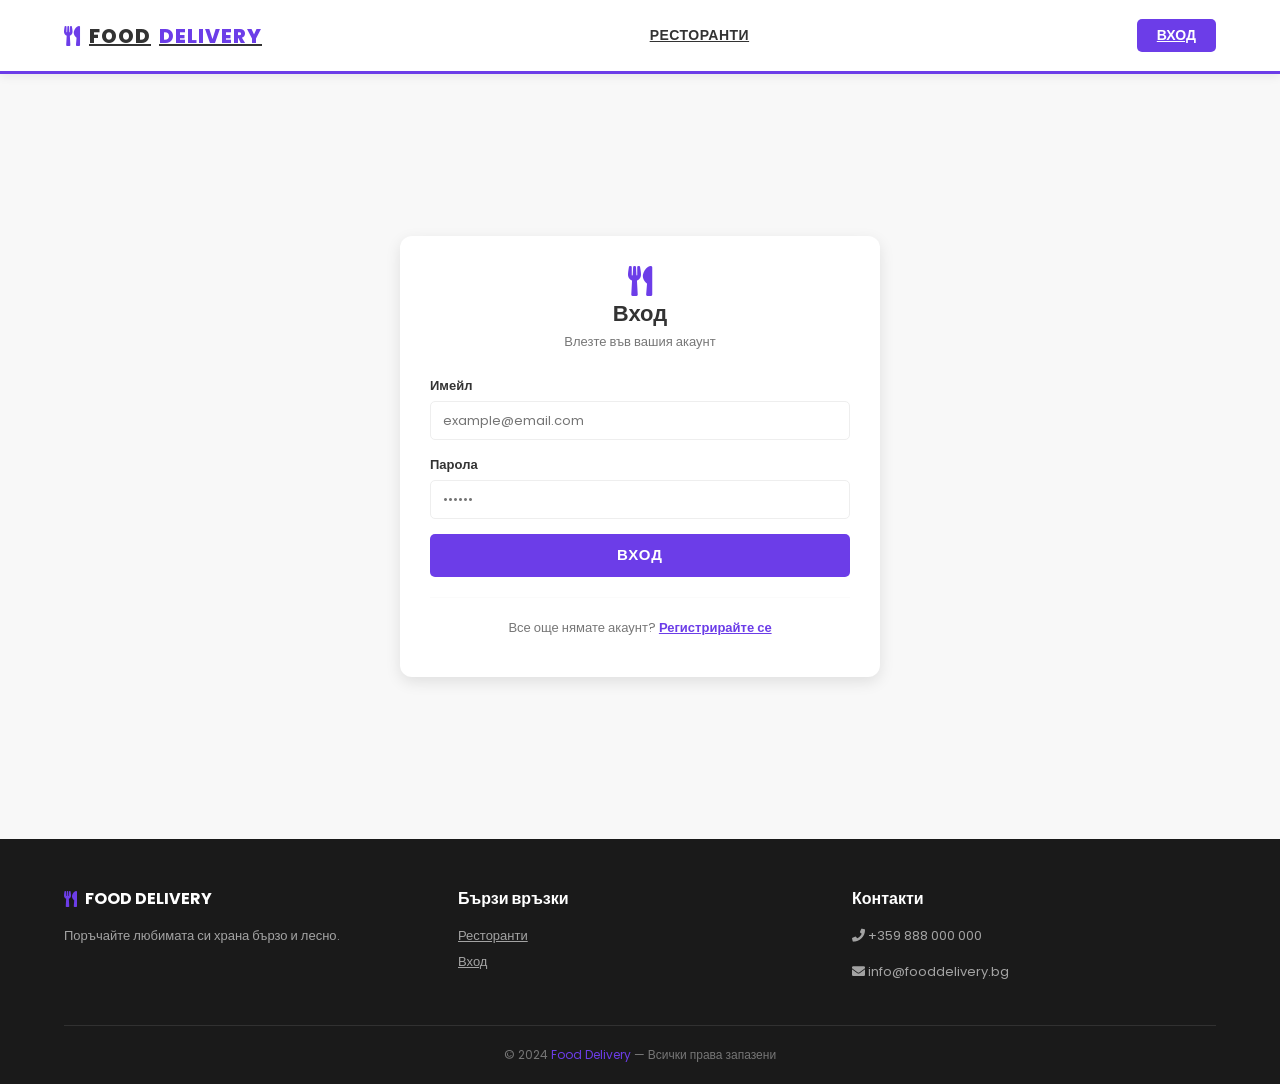
<file: course-work/implementations/Food Delivery System/FoodDelivery.Web/wwwroot/orders.html>
<!DOCTYPE html>
<html lang="bg">
<head>
    <meta charset="UTF-8" />
    <meta name="viewport" content="width=device-width, initial-scale=1.0" />
    <title>Моите поръчки - Food Delivery</title>
    <link rel="stylesheet" href="css/food.css" />
    <link rel="stylesheet" href="https://cdnjs.cloudflare.com/ajax/libs/font-awesome/5.15.3/css/all.min.css" />
    <link rel="stylesheet" href="https://cdn.jsdelivr.net/npm/bootstrap@5.3.0/dist/css/bootstrap.min.css" />
</head>
<body>

    <header>
        <a href="index.html" class="logo"><i class="fas fa-utensils"></i> FOOD <span>DELIVERY</span></a>
        <nav class="navbar">
            <a href="index.html">Ресторанти</a>
            <a href="orders.html" class="active">Поръчки</a>
        </nav>
        <div style="display:flex;align-items:center;gap:1.5rem;">
            <a href="cart.html" class="cart-icon">
                <i class="fas fa-shopping-cart"></i>
                <span class="cart-count" id="cart-count" style="display:none;">0</span>
            </a>
            <div class="dropdown">
                <a href="#" class="dropdown-toggle" data-bs-toggle="dropdown" style="font-size:1.4rem;font-weight:600;color:var(--text);display:flex;align-items:center;gap:.8rem;">
                    <i class="fas fa-user-circle" style="font-size:2rem;color:var(--primary);"></i>
                    <span id="nav-username"></span>
                </a>
                <ul class="dropdown-menu dropdown-menu-end">
                    <li><span class="dropdown-item-text" style="color:var(--text-muted);font-size:1.2rem;">Customer</span></li>
                    <li><hr class="dropdown-divider"></li>
                    <li><a class="dropdown-item text-danger" onclick="logout()" style="cursor:pointer;"><i class="fas fa-sign-out-alt me-2"></i>Изход</a></li>
                </ul>
            </div>
        </div>
    </header>

    <section class="section">
        <div class="section-head">
            <span class="sub">история</span>
            <h2>Моите поръчки</h2>
        </div>
        <div class="search-bar">
            <select id="status-filter">
                <option value="">Всички статуси</option>
                <option value="Pending">Pending</option>
                <option value="Confirmed">Confirmed</option>
                <option value="Preparing">Preparing</option>
                <option value="OutForDelivery">На път</option>
                <option value="Delivered">Delivered</option>
                <option value="Cancelled">Cancelled</option>
            </select>
            <input type="text" id="search-restaurant" placeholder="Търси по ресторант..." />
            <button class="btn-search" onclick="loadOrders()"><i class="fas fa-search"></i> Търси</button>
        </div>
        <div id="alerts"></div>
        <div id="orders-msg"></div>
        <div id="orders-list"></div>
        <div class="pagination" id="pagination"></div>
    </section>

    <footer>
        <div class="footer-grid">
            <div class="footer-col"><h3><i class="fas fa-utensils"></i> FOOD DELIVERY</h3><p>Поръчайте любимата си храна бързо и лесно.</p></div>
            <div class="footer-col"><h3>Бързи връзки</h3><a href="index.html">Ресторанти</a><a href="orders.html">Поръчки</a></div>
            <div class="footer-col"><h3>Контакти</h3><p><i class="fas fa-phone"></i> +359 888 000 000</p><p><i class="fas fa-envelope"></i> info@fooddelivery.bg</p></div>
        </div>
        <div class="footer-bottom">© 2024 <span>Food Delivery</span> — Всички права запазени</div>
    </footer>

    <script src="js/jquery.min.js"></script>
    <script src="https://cdn.jsdelivr.net/npm/bootstrap@5.3.0/dist/js/bootstrap.bundle.min.js"></script>
    <script src="js/api.js"></script>
    <script>
        if (!isLoggedIn() || getRole() !== 'Customer') window.location.href = 'login.html';
        document.getElementById('nav-username').textContent = getUsername();
        updateCartBadge();

        let currentPage = 1;

        function statusBadge(status) {
            const map = { 'Pending': 'badge-pending', 'Confirmed': 'badge-confirmed', 'Preparing': 'badge-preparing', 'OutForDelivery': 'badge-outfordelivery', 'Delivered': 'badge-delivered', 'Cancelled': 'badge-cancelled' };
            const labels = { 'Pending': 'Изчаква', 'Confirmed': 'Потвърдена', 'Preparing': 'Подготвя се', 'OutForDelivery': 'На път', 'Delivered': 'Доставена', 'Cancelled': 'Отменена' };
            return `<span class="badge ${map[status] || 'bg-secondary'}">${labels[status] || status}</span>`;
        }

        async function loadOrders(page = 1) {
            currentPage = page;
            const search = document.getElementById('status-filter').value;
            const search2 = document.getElementById('search-restaurant').value;
            document.getElementById('orders-msg').innerHTML = '<p style="text-align:center;font-size:1.4rem;color:var(--text-muted);">Зареждане...</p>';
            const result = await getOrders(page, search, search2);
            if (!result?.ok) { document.getElementById('orders-msg').innerHTML = '<p style="text-align:center;color:red;font-size:1.4rem;">Грешка.</p>'; return; }
            const { items, totalPages } = result.data;
            document.getElementById('orders-msg').innerHTML = '';
            if (!items || items.length === 0) {
                document.getElementById('orders-list').innerHTML = `
                    <div style="text-align:center;padding:5rem 2rem;">
                        <i class="fas fa-shopping-bag" style="font-size:6rem;color:var(--border);display:block;margin-bottom:2rem;"></i>
                        <h3 style="font-size:2rem;font-weight:700;color:var(--text-muted);">Нямате поръчки</h3>
                        <a href="index.html" class="btn-primary" style="display:inline-block;margin-top:1.5rem;">Поръчай сега</a>
                    </div>`;
                document.getElementById('pagination').innerHTML = '';
                return;
            }
            document.getElementById('orders-list').innerHTML = items.map(o => `
                <div class="order-card">
                    <div class="order-card-header">
                        <div>
                            <div class="order-card-id">Поръчка #${o.id}</div>
                            <div style="font-size:1.2rem;color:var(--text-muted);">
                                <i class="fas fa-store me-1"></i>${o.restaurantName}
                                <span class="mx-2">|</span>
                                <i class="fas fa-calendar me-1"></i>${new Date(o.createdAt).toLocaleDateString('bg-BG')}
                            </div>
                        </div>
                        <div style="display:flex;align-items:center;gap:1rem;">
                            ${statusBadge(o.status)}
                            <div style="font-size:1.6rem;font-weight:800;color:var(--primary);">€${o.totalAmount.toFixed(2)}</div>
                        </div>
                    </div>
                    <div style="font-size:1.2rem;color:var(--text-muted);margin-bottom:1rem;">
                        <i class="fas fa-map-marker-alt me-1"></i>${o.deliveryAddress}
                        ${o.phoneNumber ? `<span class="mx-2">|</span><i class="fas fa-phone me-1"></i>${o.phoneNumber}` : ''}
                        ${o.notes ? `<br><i class="fas fa-sticky-note me-1"></i>${o.notes}` : ''}
                    </div>
                    <div class="order-items-list">
                        ${o.items.map(item => `
                            <div class="order-item-row">
                                <span>${item.menuItemName} x${item.quantity}</span>
                                <span>€${(item.unitPrice * item.quantity).toFixed(2)}</span>
                            </div>
                        `).join('')}
                    </div>
                    <div class="order-total"><span>Общо:</span><span>€${o.totalAmount.toFixed(2)}</span></div>
                    ${o.status === 'Pending' ? `
                    <div style="margin-top:1.5rem;">
                        <button onclick="cancelOrder(${o.id})" style="padding:.7rem 1.5rem;border:2px solid #dc3545;color:#dc3545;background:transparent;border-radius:var(--radius);font-size:1.3rem;cursor:pointer;font-family:inherit;">
                            <i class="fas fa-times me-1"></i>Отмени поръчката
                        </button>
                    </div>` : ''}
                </div>
            `).join('');
            document.getElementById('pagination').innerHTML = Array.from({ length: totalPages }, (_, i) => i + 1)
                .map(i => `<button class="page-btn ${i === currentPage ? 'active' : ''}" onclick="loadOrders(${i})">${i}</button>`).join('');
        }

        async function cancelOrder(id) {
            if (!confirm('Отмяна на поръчката?')) return;
            const result = await updateOrderStatus(id, 'Cancelled');
            if (result) { showAlert('Поръчката е отменена!'); loadOrders(currentPage); }
            else showAlert('Грешка при отмяна.', 'danger');
        }

        loadOrders();
    </script>
</body>
</html>
</file>
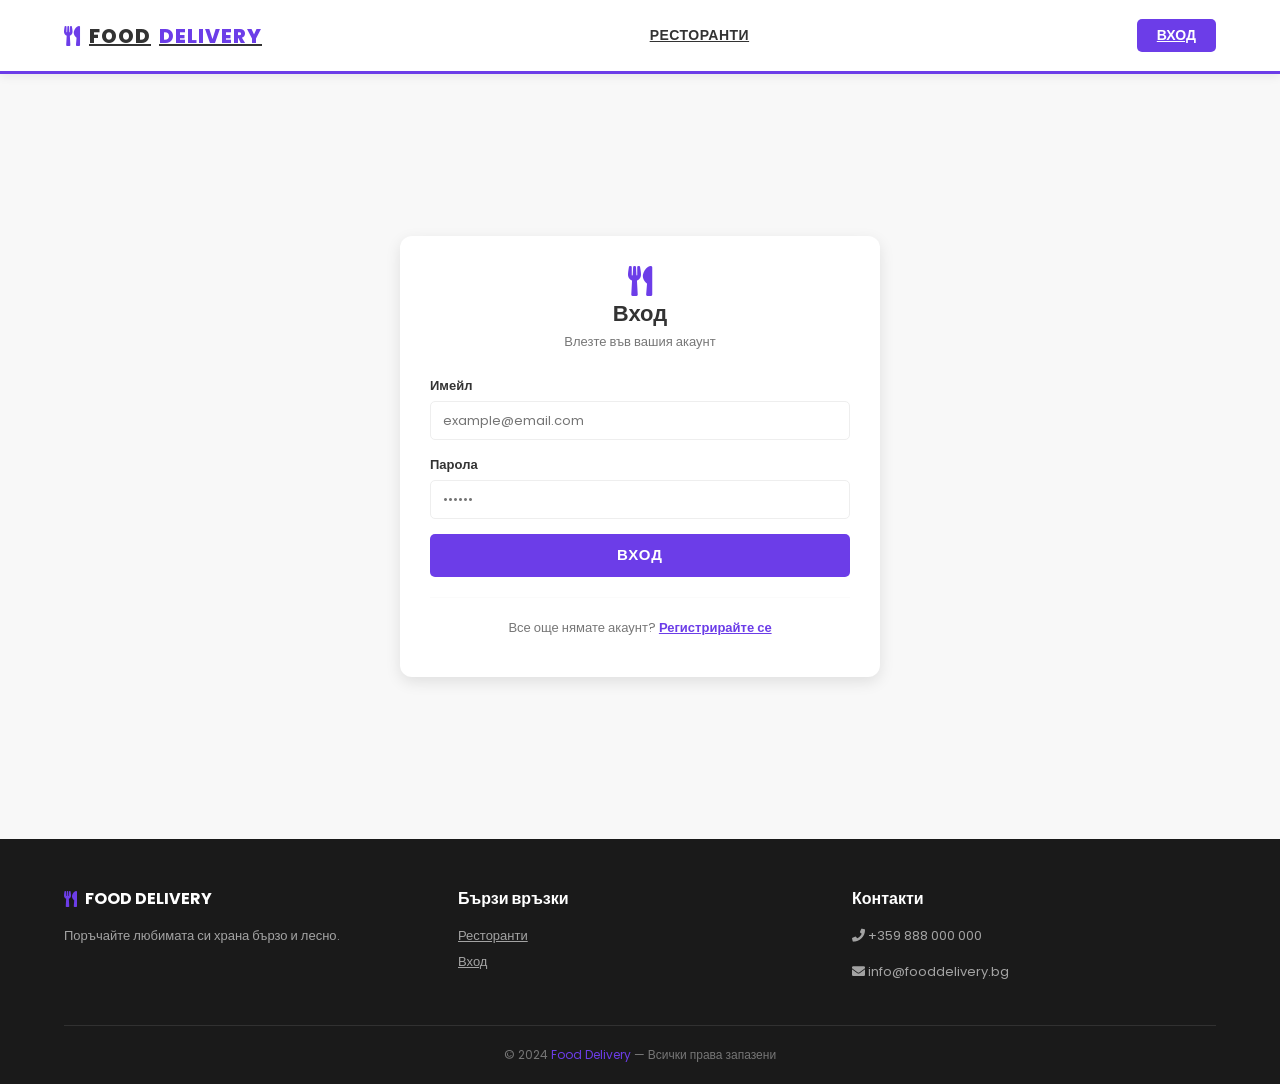
<file: course-work/implementations/Food Delivery System/FoodDelivery.Web/wwwroot/owner-orders.html>
<!DOCTYPE html>
<html lang="bg">
<head>
    <meta charset="UTF-8" />
    <meta name="viewport" content="width=device-width, initial-scale=1.0" />
    <title>Поръчки - Food Delivery</title>
    <link rel="stylesheet" href="css/food.css" />
    <link rel="stylesheet" href="https://cdnjs.cloudflare.com/ajax/libs/font-awesome/5.15.3/css/all.min.css" />
    <link rel="stylesheet" href="https://cdn.jsdelivr.net/npm/bootstrap@5.3.0/dist/css/bootstrap.min.css" />
</head>
<body>

    <header>
        <a href="menuitems.html" class="logo"><i class="fas fa-utensils"></i> FOOD <span>DELIVERY</span></a>
        <nav class="navbar">
            <a href="menuitems.html">Моето меню</a>
            <a href="owner-orders.html" class="active">Поръчки</a>
        </nav>
        <div style="display:flex;align-items:center;gap:1.5rem;">
            <div class="dropdown">
                <a href="#" class="dropdown-toggle" data-bs-toggle="dropdown" style="font-size:1.4rem;font-weight:600;color:var(--text);display:flex;align-items:center;gap:.8rem;">
                    <i class="fas fa-user-circle" style="font-size:2rem;color:var(--primary);"></i>
                    <span id="nav-username"></span>
                </a>
                <ul class="dropdown-menu dropdown-menu-end">
                    <li><span class="dropdown-item-text" style="color:var(--text-muted);font-size:1.2rem;">RestaurantOwner</span></li>
                    <li><hr class="dropdown-divider"></li>
                    <li><a class="dropdown-item text-danger" onclick="logout()" style="cursor:pointer;"><i class="fas fa-sign-out-alt me-2"></i>Изход</a></li>
                </ul>
            </div>
        </div>
    </header>

    <section class="section">
        <div class="section-head">
            <span class="sub">управление</span>
            <h2>Поръчки към ресторанта</h2>
        </div>
        <div class="search-bar">
            <select id="status-filter">
                <option value="">Всички статуси</option>
                <option value="Pending">Изчаква</option>
                <option value="Confirmed">Потвърдена</option>
                <option value="Preparing">Подготвя се</option>
                <option value="OutForDelivery">На път</option>
                <option value="Delivered">Доставена</option>
                <option value="Cancelled">Отменена</option>
            </select>
            <button class="btn-search" onclick="loadOrders()"><i class="fas fa-search"></i> Търси</button>
            <button class="btn-search" onclick="loadOrders()" style="background:#198754;"><i class="fas fa-sync"></i> Обнови</button>
        </div>
        <div id="alerts"></div>
        <div id="orders-msg"></div>
        <div id="orders-list"></div>
        <div class="pagination" id="pagination"></div>
    </section>

    <footer>
        <div class="footer-grid">
            <div class="footer-col"><h3><i class="fas fa-utensils"></i> FOOD DELIVERY</h3><p>Управлявайте вашия ресторант лесно.</p></div>
            <div class="footer-col"><h3>Бързи връзки</h3><a href="menuitems.html">Моето меню</a><a href="owner-orders.html">Поръчки</a></div>
            <div class="footer-col"><h3>Контакти</h3><p><i class="fas fa-phone"></i> +359 888 000 000</p></div>
        </div>
        <div class="footer-bottom">© 2024 <span>Food Delivery</span> — Всички права запазени</div>
    </footer>

    <script src="js/jquery.min.js"></script>
    <script src="https://cdn.jsdelivr.net/npm/bootstrap@5.3.0/dist/js/bootstrap.bundle.min.js"></script>
    <script src="js/api.js"></script>
    <script>
        if (!isLoggedIn() || getRole() !== 'RestaurantOwner') window.location.href = 'login.html';
        document.getElementById('nav-username').textContent = getUsername();

        let currentPage = 1;

        function statusBadge(status) {
            const map = { 'Pending': 'badge-pending', 'Confirmed': 'badge-confirmed', 'Preparing': 'badge-preparing', 'OutForDelivery': 'badge-outfordelivery', 'Delivered': 'badge-delivered', 'Cancelled': 'badge-cancelled' };
            const labels = { 'Pending': 'Изчаква', 'Confirmed': 'Потвърдена', 'Preparing': 'Подготвя се', 'OutForDelivery': 'На път', 'Delivered': 'Доставена', 'Cancelled': 'Отменена' };
            return `<span class="badge ${map[status] || 'bg-secondary'}">${labels[status] || status}</span>`;
        }

        async function loadOrders(page = 1) {
            currentPage = page;
            const search = document.getElementById('status-filter').value;
            document.getElementById('orders-msg').innerHTML = '<p style="text-align:center;font-size:1.4rem;color:var(--text-muted);">Зареждане...</p>';
            const result = await getOrders(page, search, '');
            if (!result?.ok) { document.getElementById('orders-msg').innerHTML = '<p style="text-align:center;color:red;font-size:1.4rem;">Грешка.</p>'; return; }
            const { items, totalPages } = result.data;
            document.getElementById('orders-msg').innerHTML = '';
            if (!items || items.length === 0) {
                document.getElementById('orders-list').innerHTML = '<p style="text-align:center;font-size:1.4rem;color:var(--text-muted);">Няма поръчки.</p>';
                document.getElementById('pagination').innerHTML = '';
                return;
            }
            document.getElementById('orders-list').innerHTML = items.map(o => `
                <div class="order-card">
                    <div class="order-card-header">
                        <div>
                            <div class="order-card-id">Поръчка #${o.id}</div>
                            <div style="font-size:1.2rem;color:var(--text-muted);">
                                <i class="fas fa-user me-1"></i>${o.username}
                                <span class="mx-2">|</span>
                                <i class="fas fa-calendar me-1"></i>${new Date(o.createdAt).toLocaleDateString('bg-BG')}
                            </div>
                        </div>
                        <div style="display:flex;align-items:center;gap:1rem;">
                            ${statusBadge(o.status)}
                            <div style="font-size:1.6rem;font-weight:800;color:var(--primary);">€${o.totalAmount.toFixed(2)}</div>
                        </div>
                    </div>
                    <div style="font-size:1.2rem;color:var(--text-muted);margin-bottom:1rem;">
                        <i class="fas fa-map-marker-alt me-1"></i>${o.deliveryAddress}
                        ${o.phoneNumber ? `<span class="mx-2">|</span><i class="fas fa-phone me-1"></i><strong>${o.phoneNumber}</strong>` : ''}
                        ${o.notes ? `<br><i class="fas fa-sticky-note me-1"></i>${o.notes}` : ''}
                    </div>
                    <div class="order-items-list">
                        ${o.items.map(item => `
                            <div class="order-item-row">
                                <span>${item.menuItemName} x${item.quantity}</span>
                                <span>€${(item.unitPrice * item.quantity).toFixed(2)}</span>
                            </div>
                        `).join('')}
                    </div>
                    <div class="order-total"><span>Общо:</span><span>€${o.totalAmount.toFixed(2)}</span></div>
                    <div style="margin-top:1.5rem;display:flex;gap:1rem;flex-wrap:wrap;">
                        ${o.status === 'Pending' ? `<button onclick="changeStatus(${o.id},'Confirmed')" class="btn-card" style="max-width:20rem;"><i class="fas fa-check me-1"></i>Потвърди</button>` : ''}
                        ${o.status === 'Confirmed' ? `<button onclick="changeStatus(${o.id},'Preparing')" class="btn-card" style="max-width:20rem;"><i class="fas fa-fire me-1"></i>Подготвя се</button>` : ''}
                        ${o.status !== 'Delivered' && o.status !== 'Cancelled' && o.status !== 'OutForDelivery' ? `
                        <button onclick="changeStatus(${o.id},'Cancelled')" style="max-width:20rem;padding:.8rem 1.5rem;border:2px solid #dc3545;color:#dc3545;background:transparent;border-radius:var(--radius);font-size:1.3rem;font-weight:700;cursor:pointer;font-family:inherit;">
                            <i class="fas fa-times me-1"></i>Откажи
                        </button>` : ''}
                    </div>
                </div>
            `).join('');
            document.getElementById('pagination').innerHTML = Array.from({ length: totalPages }, (_, i) => i + 1)
                .map(i => `<button class="page-btn ${i === currentPage ? 'active' : ''}" onclick="loadOrders(${i})">${i}</button>`).join('');
        }

        async function changeStatus(id, status) {
            const result = await updateOrderStatus(id, status);
            if (result) { showAlert('Статусът е сменен!'); loadOrders(currentPage); }
            else showAlert('Грешка при смяна на статус.', 'danger');
        }

        loadOrders();
    </script>
</body>
</html>
</file>
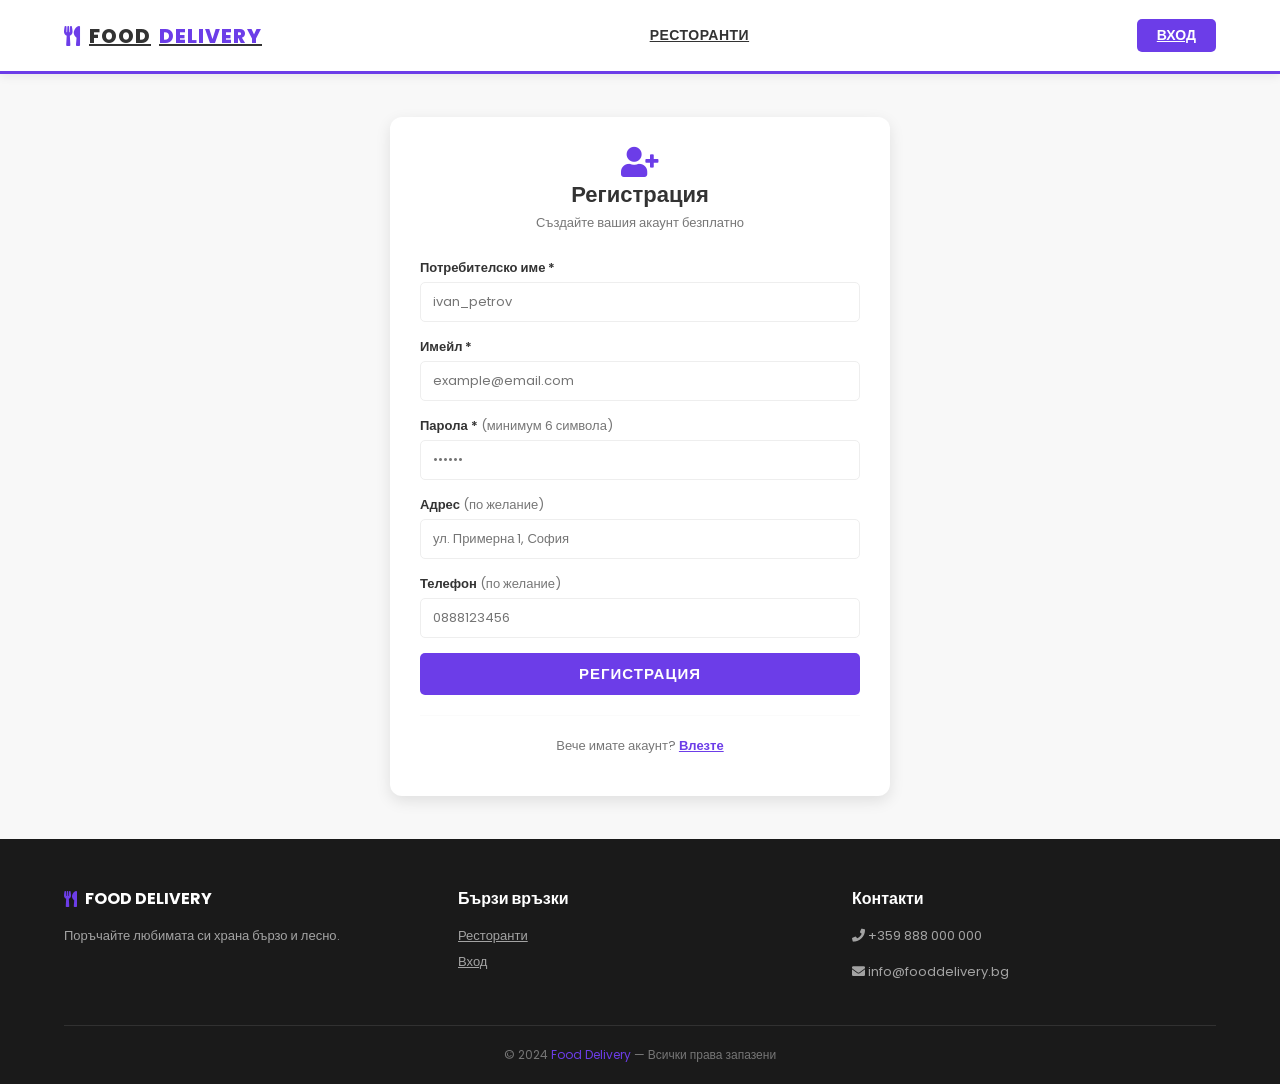
<file: course-work/implementations/Food Delivery System/FoodDelivery.Web/wwwroot/register.html>
<!DOCTYPE html>
<html lang="bg">
<head>
    <meta charset="UTF-8" />
    <meta name="viewport" content="width=device-width, initial-scale=1.0" />
    <title>Регистрация - Food Delivery</title>
    <link rel="stylesheet" href="css/food.css" />
    <link rel="stylesheet" href="https://cdnjs.cloudflare.com/ajax/libs/font-awesome/5.15.3/css/all.min.css" />
    <link rel="stylesheet" href="https://cdn.jsdelivr.net/npm/bootstrap@5.3.0/dist/css/bootstrap.min.css" />
</head>
<body>
<header>
    <a href="index.html" class="logo"><i class="fas fa-utensils"></i> FOOD <span>DELIVERY</span></a>
    <nav class="navbar"><a href="index.html">Ресторанти</a></nav>
    <div><a href="login.html" class="nav-btn">Вход</a></div>
</header>

<section style="min-height:85vh;display:flex;align-items:center;justify-content:center;background:var(--bg-light);padding:3rem 2rem;">
    <div style="width:100%;max-width:52rem;">
        <div id="alerts"></div>
        <div class="form-card">
            <div class="form-head">
                <i class="fas fa-user-plus"></i>
                <h2>Регистрация</h2>
                <p>Създайте вашия акаунт безплатно</p>
            </div>
            <form id="register-form">
                <div class="form-group">
                    <label>Потребителско име *</label>
                    <input type="text" id="username" required maxlength="50" placeholder="ivan_petrov" />
                    <div class="error" id="username-error"></div>
                </div>
                <div class="form-group">
                    <label>Имейл *</label>
                    <input type="email" id="email" required maxlength="100" placeholder="example@email.com" />
                    <div class="error" id="email-error"></div>
                </div>
                <div class="form-group">
                    <label>Парола * <span style="color:var(--text-muted);font-weight:400;">(минимум 6 символа)</span></label>
                    <input type="password" id="password" required minlength="6" placeholder="••••••" />
                    <div class="error" id="password-error"></div>
                </div>
                <div class="form-group">
                    <label>Адрес <span style="color:var(--text-muted);font-weight:400;">(по желание)</span></label>
                    <input type="text" id="address" maxlength="200" placeholder="ул. Примерна 1, София" />
                </div>
                <div class="form-group">
                    <label>Телефон <span style="color:var(--text-muted);font-weight:400;">(по желание)</span></label>
                    <input type="text" id="phone" maxlength="20" placeholder="0888123456" />
                </div>
                <button type="submit" class="btn-submit" id="register-btn">Регистрация</button>
            </form>
            <hr style="margin:2rem 0;border-color:var(--border);" />
            <p style="text-align:center;font-size:1.3rem;color:var(--text-muted);">
                Вече имате акаунт? <a href="login.html" style="color:var(--primary);font-weight:700;">Влезте</a>
            </p>
        </div>
    </div>
</section>

<footer>
    <div class="footer-grid">
        <div class="footer-col"><h3><i class="fas fa-utensils"></i> FOOD DELIVERY</h3><p>Поръчайте любимата си храна бързо и лесно.</p></div>
        <div class="footer-col"><h3>Бързи връзки</h3><a href="index.html">Ресторанти</a><a href="login.html">Вход</a></div>
        <div class="footer-col"><h3>Контакти</h3><p><i class="fas fa-phone"></i> +359 888 000 000</p><p><i class="fas fa-envelope"></i> info@fooddelivery.bg</p></div>
    </div>
    <div class="footer-bottom">© 2024 <span>Food Delivery</span> — Всички права запазени</div>
</footer>

<script src="js/jquery.min.js"></script>
<script src="https://cdn.jsdelivr.net/npm/bootstrap@5.3.0/dist/js/bootstrap.bundle.min.js"></script>
<script src="js/api.js"></script>
<script>
    if (isLoggedIn()) window.location.href = 'index.html';

    document.getElementById('register-form').addEventListener('submit', async function(e) {
        e.preventDefault();
        const username = document.getElementById('username').value.trim();
        const email = document.getElementById('email').value.trim();
        const password = document.getElementById('password').value;
        const address = document.getElementById('address').value.trim();
        const phone = document.getElementById('phone').value.trim();
        const btn = document.getElementById('register-btn');
        let valid = true;

        if (!username || username.length > 50) { document.getElementById('username-error').textContent = 'Задължително (max 50 символа)'; document.getElementById('username-error').style.display = 'block'; valid = false; }
        else document.getElementById('username-error').style.display = 'none';

        if (!email || email.length > 100) { document.getElementById('email-error').textContent = 'Задължително (max 100 символа)'; document.getElementById('email-error').style.display = 'block'; valid = false; }
        else document.getElementById('email-error').style.display = 'none';

        if (password.length < 6) { document.getElementById('password-error').textContent = 'Минимум 6 символа'; document.getElementById('password-error').style.display = 'block'; valid = false; }
        else document.getElementById('password-error').style.display = 'none';

        if (!valid) return;

        btn.textContent = 'Зареждане...';
        btn.disabled = true;

        const result = await apiRequest('POST', 'api/auth/register', { username, email, password, address: address || null, phoneNumber: phone || null });

        if (result && result.ok) {
            localStorage.setItem('token', result.data.token);
            localStorage.setItem('role', result.data.role);
            localStorage.setItem('username', result.data.username);
            localStorage.setItem('userId', result.data.userId);
            window.location.href = 'index.html';
        } else {
            showAlert(result?.data?.detail || 'Регистрацията не успя.', 'danger');
            btn.textContent = 'Регистрация';
            btn.disabled = false;
        }
    });
</script>
</body>
</html>
</file>
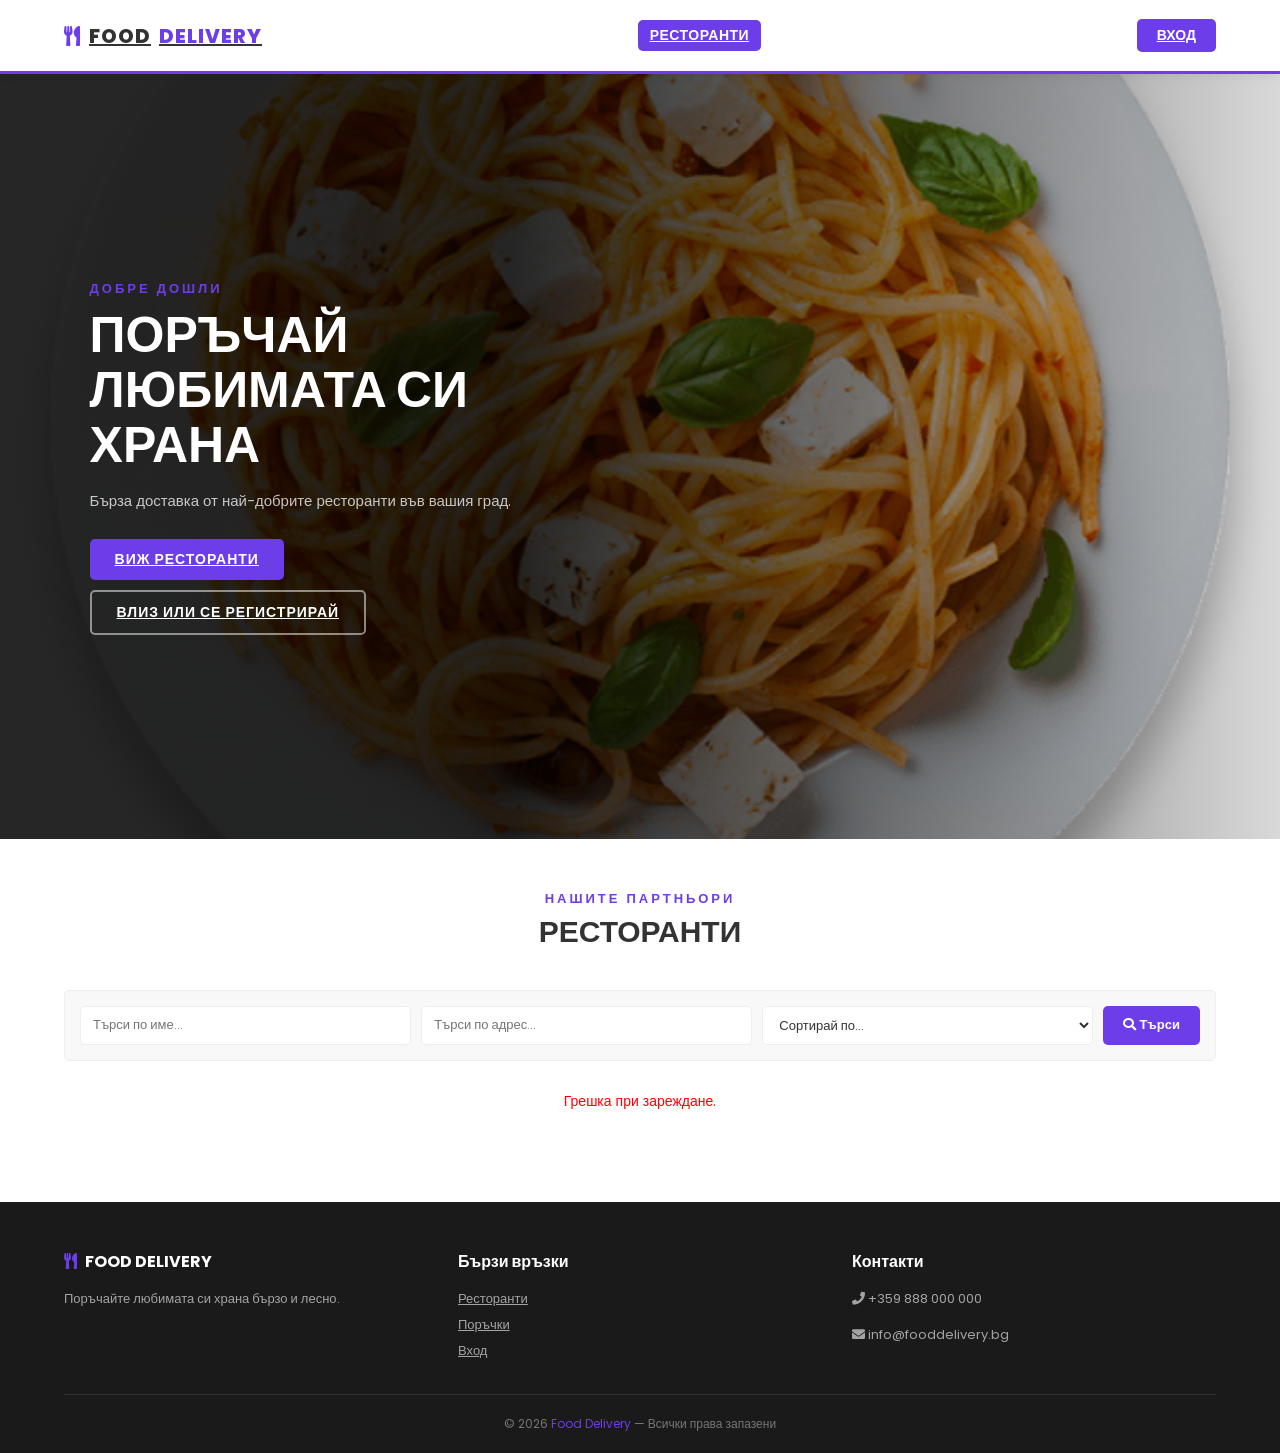
<file: course-work/implementations/Food Delivery System/FoodDelivery.Web/wwwroot/restaurant.html>
<!DOCTYPE html>
<html lang="bg">
<head>
    <meta charset="UTF-8" />
    <meta name="viewport" content="width=device-width, initial-scale=1.0" />
    <title>Ресторант - Food Delivery</title>
    <link rel="stylesheet" href="css/food.css" />
    <link rel="stylesheet" href="https://cdnjs.cloudflare.com/ajax/libs/font-awesome/5.15.3/css/all.min.css" />
    <link rel="stylesheet" href="https://cdn.jsdelivr.net/npm/bootstrap@5.3.0/dist/css/bootstrap.min.css" />
</head>
<body>

    <header>
        <a href="index.html" class="logo"><i class="fas fa-utensils"></i> FOOD <span>DELIVERY</span></a>
        <nav class="navbar">
            <a href="index.html">Ресторанти</a>
            <a href="orders.html" id="nav-orders" style="display:none;">Поръчки</a>
            <a href="admin.html" id="nav-admin" style="display:none;">Управление</a>
        </nav>
        <div style="display:flex;align-items:center;gap:1.5rem;">
            <a href="cart.html" id="cart-btn" class="cart-icon" style="display:none;">
                <i class="fas fa-shopping-cart"></i>
                <span class="cart-count" id="cart-count" style="display:none;">0</span>
            </a>
            <a href="login.html" id="nav-login" class="nav-btn">Вход</a>
            <div id="nav-user" style="display:none;" class="dropdown">
                <a href="#" class="dropdown-toggle" data-bs-toggle="dropdown" style="font-size:1.4rem;font-weight:600;color:var(--text);display:flex;align-items:center;gap:.8rem;">
                    <i class="fas fa-user-circle" style="font-size:2rem;color:var(--primary);"></i>
                    <span id="nav-username"></span>
                </a>
                <ul class="dropdown-menu dropdown-menu-end">
                    <li><a class="dropdown-item" href="orders.html"><i class="fas fa-shopping-bag me-2"></i>Моите поръчки</a></li>
                    <li><hr class="dropdown-divider"></li>
                    <li><a class="dropdown-item text-danger" onclick="logout()" style="cursor:pointer;"><i class="fas fa-sign-out-alt me-2"></i>Изход</a></li>
                </ul>
            </div>
        </div>
    </header>

    <!-- RESTAURANT HERO -->
    <div id="restaurant-hero" style="min-height:35rem;background:#333;display:flex;align-items:flex-end;position:relative;">
        <div style="position:absolute;inset:0;background:linear-gradient(to top, rgba(0,0,0,.8), rgba(0,0,0,.2));"></div>
        <div style="position:relative;z-index:1;padding:3rem 5%;width:100%;">
            <a href="index.html" style="color:rgba(255,255,255,.7);font-size:1.3rem;display:inline-flex;align-items:center;gap:.5rem;margin-bottom:1rem;">
                <i class="fas fa-arrow-left"></i> Назад към ресторанти
            </a>
            <h1 id="rest-name" style="color:white;font-size:3.5rem;font-weight:900;text-transform:uppercase;margin:0;"></h1>
            <p id="rest-info" style="color:rgba(255,255,255,.75);font-size:1.4rem;margin-top:.5rem;"></p>
        </div>
    </div>

    <!-- MENU -->
    <section class="section">
        <div class="section-head">
            <span class="sub">наши специалитети</span>
            <h2>Меню</h2>
        </div>

        <div class="search-bar">
            <input type="text" id="search-name" placeholder="Търси по название..." />
            <input type="text" id="search-category" placeholder="Търси по категория..." />
            <button class="btn-search" onclick="loadMenu()"><i class="fas fa-search"></i> Търси</button>
        </div>

        <div id="alerts"></div>
        <div id="menu-msg"></div>
        <div class="cards-grid" id="menu-grid"></div>
        <div class="pagination" id="pagination"></div>
    </section>

    <footer>
        <div class="footer-grid">
            <div class="footer-col"><h3><i class="fas fa-utensils"></i> FOOD DELIVERY</h3><p>Поръчайте любимата си храна бързо и лесно.</p></div>
            <div class="footer-col"><h3>Бързи връзки</h3><a href="index.html">Ресторанти</a><a href="orders.html">Поръчки</a></div>
            <div class="footer-col"><h3>Контакти</h3><p><i class="fas fa-phone"></i> +359 888 000 000</p><p><i class="fas fa-envelope"></i> info@fooddelivery.bg</p></div>
        </div>
        <div class="footer-bottom">© 2024 <span>Food Delivery</span> — Всички права запазени</div>
    </footer>

    <script src="js/jquery.min.js"></script>
    <script src="https://cdn.jsdelivr.net/npm/bootstrap@5.3.0/dist/js/bootstrap.bundle.min.js"></script>
    <script src="js/api.js"></script>
    <script>
        const params = new URLSearchParams(window.location.search);
        const restaurantId = parseInt(params.get('id'));
        let currentPage = 1;

        if (!restaurantId) window.location.href = 'index.html';

        if (isLoggedIn()) {
            document.getElementById('nav-login').style.display = 'none';
            document.getElementById('nav-user').style.display = 'block';
            document.getElementById('nav-username').textContent = getUsername();
            document.getElementById('nav-orders').style.display = 'block';
            document.getElementById('cart-btn').style.display = 'block';
            if (getRole() === 'Admin') document.getElementById('nav-admin').style.display = 'block';
        }

        updateCartBadge();

        async function loadRestaurant() {
            const result = await getRestaurant(restaurantId);
            if (!result || !result.ok) { window.location.href = 'index.html'; return; }
            const r = result.data;
            document.title = r.name + ' - Food Delivery';
            if (r.imagePath) {
                document.getElementById('restaurant-hero').style.backgroundImage = `url('https://localhost:7001${r.imagePath}')`;
                document.getElementById('restaurant-hero').style.backgroundSize = 'cover';
                document.getElementById('restaurant-hero').style.backgroundPosition = 'center';
            }
            document.getElementById('rest-name').textContent = r.name;
            document.getElementById('rest-info').innerHTML = `
                <i class="fas fa-map-marker-alt me-2"></i>${r.address}
                <span class="mx-3">|</span>
                <i class="fas fa-phone me-2"></i>${r.phoneNumber}
                ${r.rating > 0 ? `<span class="mx-3">|</span><i class="fas fa-star me-1" style="color:#ffc107;"></i>${r.rating.toFixed(1)}` : ''}
            `;
        }

        async function loadMenu(page = 1) {
            currentPage = page;
            const search = document.getElementById('search-name').value;
            const search2 = document.getElementById('search-category').value;
            document.getElementById('menu-msg').innerHTML = '<p style="text-align:center;font-size:1.4rem;color:var(--text-muted);">Зареждане...</p>';
            const result = await getMenuItems(restaurantId, page, search, search2);
            if (!result || !result.ok) {
                document.getElementById('menu-msg').innerHTML = '<p style="text-align:center;color:red;font-size:1.4rem;">Грешка при зареждане.</p>';
                return;
            }
            const { items, totalPages } = result.data;
            document.getElementById('menu-msg').innerHTML = '';
            if (!items || items.length === 0) {
                document.getElementById('menu-grid').innerHTML = '<p style="text-align:center;font-size:1.4rem;color:var(--text-muted);grid-column:1/-1;">Няма намерени артикули.</p>';
                document.getElementById('pagination').innerHTML = '';
                return;
            }
            document.getElementById('menu-grid').innerHTML = items.map(m => `
                <div class="card">
                    ${m.imagePath ? `<img src="https://localhost:7001${m.imagePath}" alt="${m.name}" class="card-img" />` : '<div class="card-placeholder">🍔</div>'}
                    <span class="card-badge">€${m.price.toFixed(2)}</span>
                    <div class="card-body">
                        <div class="card-title">${m.name}</div>
                        ${m.description ? `<div class="card-text">${m.description}</div>` : ''}
                        <div class="card-text"><i class="fas fa-tag"></i> ${m.category}</div>
                        ${m.weight > 0 ? `<div class="card-text"><i class="fas fa-weight"></i> ${m.weight}г</div>` : ''}
                        ${!m.isAvailable ? '<div style="color:#dc3545;font-size:1.2rem;font-weight:600;">Неналичен</div>' : ''}
                    </div>
                    <div class="card-footer">
                        ${m.isAvailable && isLoggedIn() && getRole() === 'Customer' ? `
                        <button class="btn-card" onclick="handleAddToCart(${m.id},'${m.name.replace(/'/g, "\\'")}',${m.price})">
                            <i class="fas fa-cart-plus me-2"></i>Добави
                        </button>` : m.isAvailable && !isLoggedIn() ? `
                        <a href="login.html" class="btn-card"><i class="fas fa-sign-in-alt me-2"></i>Влез за поръчка</a>` : `
                        <div class="btn-card" style="opacity:.5;cursor:default;">${m.isAvailable ? 'Добави' : 'Неналичен'}</div>`}
                    </div>
                </div>
            `).join('');
            document.getElementById('pagination').innerHTML = Array.from({ length: totalPages }, (_, i) => i + 1)
                .map(i => `<button class="page-btn ${i === currentPage ? 'active' : ''}" onclick="loadMenu(${i})">${i}</button>`).join('');
        }

        function handleAddToCart(id, name, price) {
            const added = addToCart({ id, name, price }, restaurantId);
            if (added) {
                showAlert(`<i class="fas fa-check me-2"></i>${name} добавен в количката!`);
                updateCartBadge();
            }
        }

        loadRestaurant();
        loadMenu();
    </script>
</body>
</html>
</file>
<file: course-work/implementations/Food Delivery System/FoodDelivery.Web/wwwroot/css/food.css>
@import url('https://fonts.googleapis.com/css2?family=Poppins:wght@300;400;500;600;700;800;900&display=swap');

:root {
    --primary: #6c3de8;
    --primary-dark: #5a2fd6;
    --primary-light: #ede8ff;
    --text: #333;
    --text-muted: #777;
    --bg: #fff;
    --bg-light: #f8f8f8;
    --border: #eee;
    --shadow: 0 .5rem 1.5rem rgba(0,0,0,.1);
    --radius: .5rem;
}

* { margin:0; padding:0; box-sizing:border-box; font-family:'Poppins',sans-serif; text-decoration:none; transition:all .2s ease; }
html { font-size:62.5%; scroll-behavior:smooth; overflow-x:hidden; }
body { background:var(--bg); color:var(--text); overflow-x:hidden; }

/* ── HEADER ─────────────────────────────────────────── */
header {
    position:sticky; top:0; left:0; right:0;
    background:var(--bg);
    padding:1.5rem 5%;
    display:flex; align-items:center; justify-content:space-between;
    z-index:1000;
    box-shadow:0 2px 10px rgba(0,0,0,.08);
    border-bottom:3px solid var(--primary);
}
header .logo { color:var(--text); font-size:2rem; font-weight:800; letter-spacing:1px; display:flex; align-items:center; gap:.8rem; }
header .logo i, header .logo span { color:var(--primary); }
header .navbar { display:flex; align-items:center; gap:.5rem; }
header .navbar a { font-size:1.4rem; font-weight:600; color:var(--text); padding:.5rem 1.2rem; border-radius:var(--radius); text-transform:uppercase; letter-spacing:.5px; }
header .navbar a:hover, header .navbar a.active { background:var(--primary); color:white; }

.nav-btn { background:var(--primary); color:white !important; font-size:1.4rem; font-weight:700; padding:.6rem 2rem; border-radius:var(--radius); text-transform:uppercase; white-space:nowrap; display:inline-block; }
.nav-btn:hover { background:var(--primary-dark); color:white !important; }

/* ── DROPDOWN ────────────────────────────────────────── */
.dropdown-menu { border:1px solid var(--border); border-radius:var(--radius); box-shadow:var(--shadow); padding:.5rem; min-width:18rem; }
.dropdown-item { font-size:1.3rem; font-weight:500; color:var(--text); padding:.6rem 1.2rem; border-radius:.3rem; }
.dropdown-item:hover { background:var(--primary); color:white; }
.dropdown-divider { border-color:var(--border); }

/* ── HERO ────────────────────────────────────────────── */
.hero { min-height:85vh; background-size:cover; background-position:center; background-repeat:no-repeat; display:flex; align-items:center; position:relative; }
.hero::before { content:''; position:absolute; inset:0; background:linear-gradient(to right, rgba(0,0,0,.85) 40%, rgba(0,0,0,.15)); }
.hero-content { position:relative; z-index:1; padding:0 7%; max-width:650px; }
.hero-tag { color:var(--primary); font-size:1.3rem; font-weight:600; letter-spacing:3px; text-transform:uppercase; display:block; margin-bottom:1rem; }
.hero h1 { color:white; font-size:5rem; font-weight:900; line-height:1.1; text-transform:uppercase; margin-bottom:1.5rem; }
.hero p { color:rgba(255,255,255,.75); font-size:1.5rem; line-height:1.7; margin-bottom:2.5rem; max-width:480px; }
.hero-btns { display:flex; gap:1rem; flex-wrap:wrap; }

.btn-primary { background:var(--primary); color:white; padding:1rem 2.5rem; font-size:1.4rem; font-weight:700; text-transform:uppercase; letter-spacing:1px; border-radius:var(--radius); border:none; cursor:pointer; display:inline-block; }
.btn-primary:hover { background:var(--primary-dark); color:white; }
.btn-outline { border:2px solid rgba(255,255,255,.5); color:white; padding:1rem 2.5rem; font-size:1.4rem; font-weight:700; text-transform:uppercase; letter-spacing:1px; border-radius:var(--radius); display:inline-block; }
.btn-outline:hover { border-color:white; background:rgba(255,255,255,.1); color:white; }

/* ── SECTION ─────────────────────────────────────────── */
.section { padding:5rem 5%; }
.section-alt { background:var(--bg-light); }
.section-head { text-align:center; margin-bottom:4rem; }
.section-head .sub { color:var(--primary); font-size:1.3rem; font-weight:600; letter-spacing:3px; text-transform:uppercase; display:block; margin-bottom:.5rem; }
.section-head h2 { color:var(--text); font-size:3rem; font-weight:900; text-transform:uppercase; }

/* ── CARDS ───────────────────────────────────────────── */
.cards-grid { display:grid; grid-template-columns:repeat(auto-fill, minmax(28rem, 1fr)); gap:2rem; }
.card { background:white; border:1px solid var(--border); border-radius:1rem; overflow:hidden; box-shadow:var(--shadow); transition:transform .2s, box-shadow .2s; position:relative; }
.card:hover { transform:translateY(-6px); box-shadow:0 1.2rem 3rem rgba(0,0,0,.12); }
.card-img { width:100%; height:22rem; object-fit:cover; }
.card-placeholder { width:100%; height:22rem; background:var(--bg-light); display:flex; align-items:center; justify-content:center; font-size:5rem; }
.card-badge { position:absolute; top:1.2rem; left:1.2rem; background:var(--primary); color:white; font-size:1.1rem; font-weight:700; padding:.3rem .8rem; border-radius:.3rem; }
.card-badge-danger { position:absolute; top:1.2rem; right:1.2rem; background:#dc3545; color:white; font-size:1.1rem; font-weight:700; padding:.3rem .8rem; border-radius:.3rem; }
.card-body { padding:1.5rem; }
.card-title { font-size:1.6rem; font-weight:800; color:var(--text); text-transform:uppercase; margin-bottom:.5rem; }
.card-text { color:var(--text-muted); font-size:1.2rem; line-height:1.6; margin-bottom:.5rem; display:flex; align-items:center; gap:.5rem; }
.card-text i { color:var(--primary); }
.card-rating { color:var(--primary); font-size:1.3rem; font-weight:700; }
.card-footer { padding:0 1.5rem 1.5rem; display:flex; gap:.8rem; }

.btn-card { flex:1; text-align:center; padding:.8rem; background:var(--primary); color:white; border-radius:var(--radius); font-size:1.3rem; font-weight:700; text-transform:uppercase; border:none; cursor:pointer; display:block; }
.btn-card:hover { background:var(--primary-dark); color:white; }
.btn-card-outline { padding:.8rem 1.2rem; border:2px solid var(--primary); color:var(--primary); border-radius:var(--radius); font-size:1.3rem; background:transparent; cursor:pointer; display:inline-block; }
.btn-card-outline:hover { background:var(--primary); color:white; }
.btn-card-danger { padding:.8rem 1.2rem; border:2px solid #dc3545; color:#dc3545; border-radius:var(--radius); font-size:1.3rem; background:transparent; cursor:pointer; display:inline-block; }
.btn-card-danger:hover { background:#dc3545; color:white; }

/* ── SEARCH BAR ──────────────────────────────────────── */
.search-bar { display:flex; gap:1rem; flex-wrap:wrap; margin-bottom:3rem; background:var(--bg-light); padding:1.5rem; border-radius:var(--radius); border:1px solid var(--border); }
.search-bar input, .search-bar select { flex:1; min-width:18rem; padding:.8rem 1.2rem; border:1px solid var(--border); border-radius:var(--radius); font-size:1.3rem; font-family:inherit; background:white; color:var(--text); }
.search-bar input:focus, .search-bar select:focus { outline:none; border-color:var(--primary); }
.btn-search { padding:.8rem 2rem; background:var(--primary); color:white; border:none; border-radius:var(--radius); font-size:1.3rem; font-weight:700; cursor:pointer; white-space:nowrap; }
.btn-search:hover { background:var(--primary-dark); }

/* ── PAGINATION ──────────────────────────────────────── */
.pagination { display:flex; justify-content:center; gap:.5rem; margin-top:3rem; flex-wrap:wrap; }
.page-btn { padding:.6rem 1.2rem; border:1px solid var(--border); background:white; color:var(--text); border-radius:var(--radius); font-size:1.3rem; cursor:pointer; font-family:inherit; }
.page-btn:hover, .page-btn.active { background:var(--primary); border-color:var(--primary); color:white; }

/* ── FORM ────────────────────────────────────────────── */
.form-card { background:white; border-radius:1.2rem; box-shadow:var(--shadow); padding:3rem; max-width:50rem; margin:0 auto; }
.form-card .form-head { text-align:center; margin-bottom:2.5rem; }
.form-card .form-head i { font-size:3rem; color:var(--primary); }
.form-card .form-head h2 { font-size:2.2rem; font-weight:800; color:var(--text); margin-top:.5rem; }
.form-card .form-head p { color:var(--text-muted); font-size:1.3rem; }
.form-group { margin-bottom:1.5rem; }
.form-group label { display:block; font-size:1.3rem; font-weight:600; color:var(--text); margin-bottom:.5rem; }
.form-group input, .form-group select, .form-group textarea { width:100%; padding:.9rem 1.2rem; border:1px solid var(--border); border-radius:var(--radius); font-size:1.3rem; font-family:inherit; color:var(--text); background:white; }
.form-group input:focus, .form-group select:focus, .form-group textarea:focus { outline:none; border-color:var(--primary); box-shadow:0 0 0 3px var(--primary-light); }
.form-group .error { color:#dc3545; font-size:1.1rem; margin-top:.3rem; display:none; }
.btn-submit { width:100%; padding:1rem; background:var(--primary); color:white; border:none; border-radius:var(--radius); font-size:1.5rem; font-weight:700; cursor:pointer; text-transform:uppercase; letter-spacing:1px; }
.btn-submit:hover { background:var(--primary-dark); }

/* ── TABLE ───────────────────────────────────────────── */
.table-wrap { overflow-x:auto; border-radius:var(--radius); border:1px solid var(--border); }
table { width:100%; border-collapse:collapse; font-size:1.3rem; }
thead th { background:var(--bg-light); color:var(--text-muted); font-size:1.1rem; font-weight:700; text-transform:uppercase; letter-spacing:.5px; padding:1.2rem 1.5rem; text-align:left; border-bottom:2px solid var(--border); }
tbody td { padding:1.2rem 1.5rem; border-bottom:1px solid var(--border); vertical-align:middle; }
tbody tr:hover { background:var(--bg-light); }
tbody tr:last-child td { border-bottom:none; }

/* ── BADGES ──────────────────────────────────────────── */
.badge { padding:.3rem .9rem; border-radius:2rem; font-size:1.1rem; font-weight:700; text-transform:uppercase; letter-spacing:.5px; display:inline-block; }
.badge-pending { background:#fff3cd; color:#856404; }
.badge-confirmed { background:#cff4fc; color:#055160; }
.badge-preparing { background:#e8d5ff; color:#5a1c8a; }
.badge-outfordelivery { background:#fd7e14; color:white; }
.badge-delivered { background:#d1e7dd; color:#0a3622; }
.badge-cancelled { background:#f8d7da; color:#842029; }
.badge-admin { background:var(--primary-light); color:var(--primary); }
.badge-owner { background:#fff3cd; color:#856404; }
.badge-driver { background:#d1e7dd; color:#0a3622; }
.badge-customer { background:#f8f8f8; color:#555; }

/* ── ALERTS ──────────────────────────────────────────── */
.alert { padding:1.2rem 1.5rem; border-radius:var(--radius); font-size:1.3rem; font-weight:500; margin-bottom:1.5rem; }
.alert-success { background:#d1e7dd; color:#0a3622; border:1px solid #badbcc; }
.alert-danger { background:#f8d7da; color:#842029; border:1px solid #f5c2c7; }
.alert-info { background:var(--primary-light); color:var(--primary); border:1px solid #c5b8f5; }

/* ── CART ────────────────────────────────────────────── */
.cart-icon { position:relative; font-size:2rem; color:var(--primary); cursor:pointer; }
.cart-icon .cart-count { position:absolute; top:-8px; right:-8px; background:#dc3545; color:white; border-radius:50%; width:1.8rem; height:1.8rem; font-size:1rem; display:flex; align-items:center; justify-content:center; font-weight:700; }

/* ── FOOTER ──────────────────────────────────────────── */
footer { background:#1a1a1a; padding:5rem 5% 2rem; }
footer .footer-grid { display:grid; grid-template-columns:repeat(auto-fit, minmax(22rem, 1fr)); gap:3rem; margin-bottom:3rem; }
footer .footer-col h3 { color:white; font-size:1.6rem; font-weight:700; margin-bottom:1.5rem; display:flex; align-items:center; gap:.8rem; }
footer .footer-col h3 i { color:var(--primary); }
footer .footer-col p, footer .footer-col a { color:rgba(255,255,255,.6); font-size:1.3rem; line-height:2; display:block; }
footer .footer-col a:hover { color:var(--primary); }
footer .footer-bottom { border-top:1px solid rgba(255,255,255,.1); padding-top:2rem; text-align:center; color:rgba(255,255,255,.4); font-size:1.2rem; }
footer .footer-bottom span { color:var(--primary); }

/* ── ORDERS ──────────────────────────────────────────── */
.order-card { background:white; border:1px solid var(--border); border-radius:1rem; padding:2rem; margin-bottom:2rem; box-shadow:var(--shadow); }
.order-card-header { display:flex; justify-content:space-between; align-items:center; margin-bottom:1.5rem; flex-wrap:wrap; gap:1rem; }
.order-card-id { font-size:1.6rem; font-weight:800; color:var(--text); }
.order-items-list { border-top:1px solid var(--border); padding-top:1rem; }
.order-item-row { display:flex; justify-content:space-between; padding:.5rem 0; font-size:1.3rem; border-bottom:1px solid var(--border); }
.order-item-row:last-child { border-bottom:none; }
.order-total { display:flex; justify-content:space-between; padding-top:1rem; font-size:1.5rem; font-weight:700; color:var(--primary); }

/* ── UPLOAD BUTTON ───────────────────────────────────── */
.upload-btn { flex:1; text-align:center; padding:.8rem; background:#0dcaf0; color:#000; border-radius:var(--radius); font-size:1.3rem; font-weight:700; cursor:pointer; display:block; }
.upload-btn:hover { background:#0aa8c7; }

/* ── RESTAURANT HERO (menuitems) ─────────────────────── */
.rest-hero { background:var(--bg-light); border:1px solid var(--border); border-radius:1rem; padding:2rem; margin-bottom:3rem; display:flex; align-items:center; gap:2rem; flex-wrap:wrap; }
.rest-hero img { width:12rem; height:10rem; object-fit:cover; border-radius:.8rem; border:1px solid var(--border); }
.rest-hero-placeholder { width:12rem; height:10rem; background:white; border:2px dashed var(--border); border-radius:.8rem; display:flex; align-items:center; justify-content:center; font-size:4rem; }

/* ── RESPONSIVE ──────────────────────────────────────── */
@media (max-width:768px) {
    html { font-size:55%; }
    header { padding:1.5rem 3%; }
    header .navbar { display:none; }
    .hero h1 { font-size:3.5rem; }
    .cards-grid { grid-template-columns:1fr; }
}
</file>
<file: course-work/implementations/Food Delivery System/FoodDelivery.Web/wwwroot/admin/css/-variables.css>
/* CSS Variables */ 

:root{
    --sidebar-width:20%;

    /* font family variables. */ 
    --roboto: 'Roboto', cursive;
    --header-height: 3rem;

    /*========== Colors ==========*/
    /* Change favorite color */
    --hue-color: 250; /*Purple 250 - Green 142 - Blue 230 - Pink 340*/
        --color-pre : 69% , 61%;
    /* HSL color mode */

    --first-color: hsl(var(--hue-color), 69%, 61%);
    --first-color-alt: hsl(var(--hue-color), 57%, 53%);
    --first-color-lighter: hsl(var(--hue-color), 92%, 85%);
    --first-color-light: hsl(var(--hue-color), 54%, 85%,0.5);
    --title-color: hsl(var(--hue-color), 8%, 15%);
    --text-color:var(--bs-dark)  ;
    --text-color-light: hsl(var(--hue-color), 8%, 65%);
    --input-color: hsl(var(--hue-color), 70%, 96%);
    --body-color: hsl(var(--hue-color), 60%, 99%);
    --container-color: #fff;
    --scroll-bar-color: hsl(var(--hue-color), 12%, 90%);
    --scroll-thumb-color: hsl(var(--hue-color), 12%, 80%);

    --primary-color: #4458dc;
    --primary-color2: #854fee;
    
    --border-color: #201f1f17;  
    --gradient-color: linear-gradient(90deg, var(--first-color) 0%, var(--first-color-second) 100%);
    --shadow-color:  0px 10px 30px rgba(118, 85, 225, 0.3);
    --shadow-color-light:  0px 10px 30px rgba(118, 85, 225, 0.3);
    --box-shadow: 0px 10px 30px rgba(57, 56, 61, 0.205);
    --box-shadow-light: 6px 7px 15px rgb(0 0 0 / 26%);
    --box-shadow-insert:  0px 2px 7px rgba(118, 85, 225, 0.3) inset;
   
    /*========== Font and typography ==========*/
    --body-font: 'Poppins', sans-serif;

    /* .5rem = 8px, 1rem = 16px, 1.5rem = 24px ... */
    --big-font-size: 2rem;
    --h1-font-size: 1.5rem;
    --h2-font-size: 1.25rem;
    --h3-font-size: 1.125rem;
    --normal-font-size: .938rem;
    --small-font-size: .813rem;
    --smaller-font-size: .75rem;

    /*========== Font weight ==========*/
    --font-medium: 500;
    --font-semi-bold: 600;

    /*========== Margenes Bottom ==========*/
    /* .25rem = 4px, .5rem = 8px, .75rem = 12px ... */
    --mb-0-25: .25rem;
    --mb-0-5: .5rem;
    --mb-0-75: .75rem;
    --mb-1: 1rem;
    --mb-1-5: 1.5rem;
    --mb-2: 2rem;
    --mb-2-5: 2.5rem;
    --mb-3: 3rem;

    /*========== z index ==========*/
    --z-tooltip: 10;
    --z-fixed: 100;
    --z-modal: 1000;

}
/* Font size for large devices */
@media screen and (min-width: 968px) {
    :root {
        --big-font-size: 3rem;
        --h1-font-size: 2.25rem;
        --h2-font-size: 1.5rem;
        --h3-font-size: 1.25rem;
        --normal-font-size: 1rem;
        --small-font-size: .875rem;
        --smaller-font-size: .813rem;
    }
}
</file>
<file: course-work/implementations/Food Delivery System/FoodDelivery.Web/wwwroot/admin/css/-global.css>
body{
    background-color: var(--body-color);
    color: var(--text-color);
}
a , table th{
    cursor: pointer !important;
}
i.fas{
    cursor: pointer;
}
.txt-clr{
    color: var(--text-color);
}
/* form css */
.form-control:focus ,.form-select:focus {
    border-color: var(--first-color);
    box-shadow: var(--first-color-light) 0px 0px 0px 0.25rem;
}
select option:hover,select:focus > option:checked ,option:selected {
    cursor: pointer;
    background-color: var(--first-color-light) !important;
}
/* theme color css */

#color-gallery{
    display: grid;
    grid-template-columns: repeat( 3 , 1.5rem);
    justify-content: space-around;
    gap: 1rem;
    background-color: var(--body-color);
    

}
#color-gallery .color-item{
    position: relative;
    height: 1.5rem;
    border-radius: 50%;
    background-color: var(--clr);
    display: flex;
    justify-content: center;
    align-items: center;
}

#color-gallery .color-item::before{
    position: absolute;
    content: "";
    width: .5rem;
    height: 0.5rem;
    border-radius: 50%;
    /* transform: translate(50%,50%); */
    background-color:white;
}
#color-gallery .color-item.dark::before{
    height: 50%;
    width: 100%;
    background-color: black;
    bottom: 0;
    border-radius: 0;
    border-bottom-left-radius: 1rem;
    border-bottom-right-radius: 1rem;
    
    
}
.breadcrumb-item a{
    color: var(--text-color);
}
.breadcrumb-item.active  {
        color: var(--first-color);
}
.d-flex-center{
display: flex;
justify-content: center;
align-items: center;
}

.d-flex-between{
    display: flex;
    justify-content:space-between;
    align-items: center;
    }
    
/* ul css start */
.bg{
    background-color: var(--first-color);
}
ul{
    margin-bottom: 0 !important;
    list-style: none;
    padding: 0;
    
}
ul li a {text-decoration: none !important;}
/* table and button css start */
th,td ,button,.btn {color: var(--text-color); text-transform: capitalize;}


/* pagination css start  */
.pagination  li:first-child{
    margin-left: auto;
}
.page-item .page-link {
        color: var(--first-color) ;
}    
.page-item.active .page-link {
        background-color: var(--first-color) ;border: var(--first-color);
    }    
    /* dropdown css start */
.dropdown{
    position: relative;
    /* color: var(--text-color-alt); */
}
.dropdown-menu{
    position: absolute;
    top: 100%;
    
}
.dropdown-menu a {
    color: var(--text-color-alt) !important;
}
.dropdown-menu.active{
    /* opacity: 1; */
    
    display: block;
}
.dropdown-item.disabled{
    color:var(--text-color) !important;
    background-color: var(--first-color-light);
}
/* headings css start */

.dpanel-headings{
    /* background-color: rebeccapurple; */
    display: flex; 
    flex-direction: column;
}
.dpanel-title {
    position: relative;
    font-size: var(--h1-font-size);
    text-transform: capitalize;
    /* padding: 1rem 2rem; */
    /* margin-bottom:    var(--mb-1); */
}
    .dpanel-subtitle {
        position: relative;
         font-size: var(--h3-font-size); 
        margin-left: var(--mb-1);
        text-transform: capitalize;
        }
        .dpanel-title::before{
            position: absolute;
            content: "";
            width: 50px;
            height: 2px;
            bottom: 0;
            left: -20%;
            background-color: var(--first-color);
            animation: line-moving 3s ease infinite;
        }
        @keyframes line-moving {
            0%{
                transform: translateX(0%);
            }
            90%{
                transform: translateX(100%);
            }
            95%{transform: translateX(90%);}
            100%{
                opacity: 0;
            }
        }
/*table  css start */
.table ,.table-striped>tbody>tr:nth-of-type(odd) {
    color: var(--text-color) !important;
}
.table-form{
    width: 70%;
    margin: auto;
 border: 1px solid var(--first-color);
 padding: 1em 2em;
}
/* chart  css start */

 .circle-chart__circle {
    animation: circle-chart-fill 2s reverse; /* 1 */ 
    transform: rotate(-90deg); /* 2, 3 */
    transform-origin: center; /* 4 */
  }
  
  /**
   * 1. Rotate by -90 degree to make the starting point of the
   *    stroke the top of the circle.
   * 2. Scaling mirrors the circle to make the stroke move right
   *    to mark a positive chart value.
   * 3. Using CSS transforms on SVG elements is not supported by Internet Explorer
   *    and Edge, use the transform attribute directly on the SVG element as a
   * .  workaround (https://markus.oberlehner.net/blog/pure-css-animated-svg-circle-chart/#part-4-internet-explorer-strikes-back).
   */
  .circle-chart__circle--negative {
    transform: rotate(-90deg) scale(1,-1); /* 1, 2, 3 */
  }
  
  .circle-chart__info {
    animation: circle-chart-appear 2s forwards;
    opacity: 0;
    transform: translateY(0.3em);
  }
  
  @keyframes circle-chart-fill {
    to { stroke-dasharray: 0 100; }
  }
  
  @keyframes circle-chart-appear {
    to {
      opacity: 1;
      transform: translateY(0);
    }
  }
  
  /* Layout styles only, not needed for functionality */
  
  .grid {
    display: grid;
    grid-column-gap: 0.5em;
  /* background-color:; */
    grid-row-gap: 1em;
    grid-template-columns: repeat(1, 1fr);
  }
  
  @media (min-width: 31em) {
    .grid {
      grid-template-columns: repeat(4, 1fr);
    }
  }


  /* small card css start  */
  .small-box{
    height: 10rem;
    background-color: red;
    position: relative;
  }
  .card-container i {
    color: var(--text-color-alt);
  }
  .card{
    background-color: transparent   ;
  }
  .modal-title{text-transform: capitalize;}
  .modal-content{ background: var(--body-color);}
  .border-left{
    border-left: 0.5rem solid var(--i) ;
    
  }
  #MsgModel{
    z-index: 1062;
  }
  #spinner-div {
    position: fixed;
    display: none;
    width: 100%;
    height: 100%;
    top: 0;
    left: 0;
    text-align: center;
    background-color: rgba(255, 255, 255, 0.8);
    z-index: 2;
  }
  .spinner-border{
    
    color: var(--first-color);
    position: absolute;
    top:50%;
    left: 50%;

  }
</file>
<file: course-work/implementations/Food Delivery System/FoodDelivery.Web/wwwroot/admin/css/dpanel.css>
.dpanel-text{
    text-transform: capitalize;
    color : var(--first-color); 
}
.dpanel-btn{
    background-color: var(--first-color);
    color: var(--text-color);
    text-transform: capitalize;
}
.dpanel-btn-alt{
    background-color: var( --first-color-lighter);
}
header.dpanel-header{
    width: calc(100% - var(--sidebar-width));
float: right;
transition: 0.5s;
background-color: var(--first-color);
right: 0;
z-index: 100;

}
/* bs5 classes edit */
 .list-group-item
{cursor:pointer;}
.list-group-item.active {
    margin-top: 0.5rem;
    background-color: var(--first-color);
    border-color: var(--first-color);
    cursor: pointer;
}
.list-group-item:hover{
    background-color: var(--first-color);
    color: var(--text-color);
}
#search-modal .form-outline{
width: 90%;
}
header .dpanel-navbars{
   
        display: flex;
justify-content: space-between;

    }

header .dpanel-navbars ul{
   
    padding-bottom: 0;
}

header .dpanel-navbars ul li{
    display: flex;
    text-decoration: none;
    padding-left: 0.3rem;
}

header .dpanel-navbars ul li a{
padding: .2rem;
color: var(--text-color);
    text-decoration: none;
}
/* search-form css start */
#search-form{
    position: absolute;
    width: 100%;
    
    display: none;
    justify-content: center;
    align-items: center;
    align-self: center;
    height: 100%;
    background-color:var(--first-color);
}
#search-form.active{ display: block;}

#search-form input {
    width: 70%;
}
#search-form input , button ,.btn{
    /* height: 40px !important; */
    /* margin-right: auto; */
}
#search-form .btn-close { position: absolute; top: 0; right: 5%;}
/* sidebar css start */
aside .navbar-brand{
    padding: .5rem 1rem;
    transition: .5s;
}
aside.dpanel-sidebar{

    position: fixed;
    top: 0;
    left: 0;    
    width: var(--sidebar-width);
    color: var(--text-color);
    float: left;
    left: 0;
    top: 0;
    height: 100vh;
    transition: 0.5s;
    background-color: var(--first-color);
}
/* aside.dpanel-sidebar.active{
    background-color:n;
} */
aside.dpanel-sidebar .sidebar-item {
    display: flex;
    justify-content: flex-start ;
    align-items: center;
    /* overflow-x: hidden; */
    transition: 1s;
    
    height: 4rem;
    padding: 1.5rem;
    cursor: pointer;
    color: var(--text-color);
}
aside.dpanel-sidebar .sidebar-item.active {width: 100%;  border-bottom: 1px solid silver;border-top: 1px solid silver; background-color:var(--first-color-alt);}
aside.dpanel-sidebar .sidebar-item span{margin-left: 1rem; text-transform: capitalize;}
aside.dpanel-sidebar .sidebar-item i{font-size: 1.5rem; color: var(--text-color);}
aside.dpanel-sidebar.active .sidebar-item span{
    transition: 0.5s;
    display: none;  
} 
@media (max-width:767px){
    aside.dpanel-sidebar .sidebar-item span{
        transition: 0.5s;
        display: none;  
    } 
    aside.dpanel-sidebar .sidebar-item {padding: 0; padding-left:.3rem ; justify-content: center; transition: .1s; }
    #menu-toggle{
        display: none ;
    }
}
aside.dpanel-sidebar.active .sidebar-item {width: 100% !important; padding: 0; padding-left:.3rem ; justify-content: center; transition: .1s; }
.dpanel-sidebar ul ul li a{color: var(--text-color);}
.dpanel-sidebar ul ul{display: none; transition: .5rem;}
.dpanel-sidebar ul ul.active{
    display: block;
}
/*  main content css */

main.dpanel-content{
    width: calc(100% - var(--sidebar-width));
    height: auto;
    float: right;
    color: var(--text-color-alt);
    transition: 0.5s;
    padding: 1.5rem;
}
.sidebar-item .dropdown-menu{
    float: left;
    position: absolute;
    top: 100%;
    background: var(--first-color-lighter);
    left: 0;
    width: 100%;
}

.dpanel-content .dpanel-header{
    display: flex;
    justify-content: space-between;
    align-items: center;
    
}
/* pagiNATION */
.nxtPrvBtn{
    display: none;
}
.nxtPrvBtn.active{
    display: block;
}
</file>
